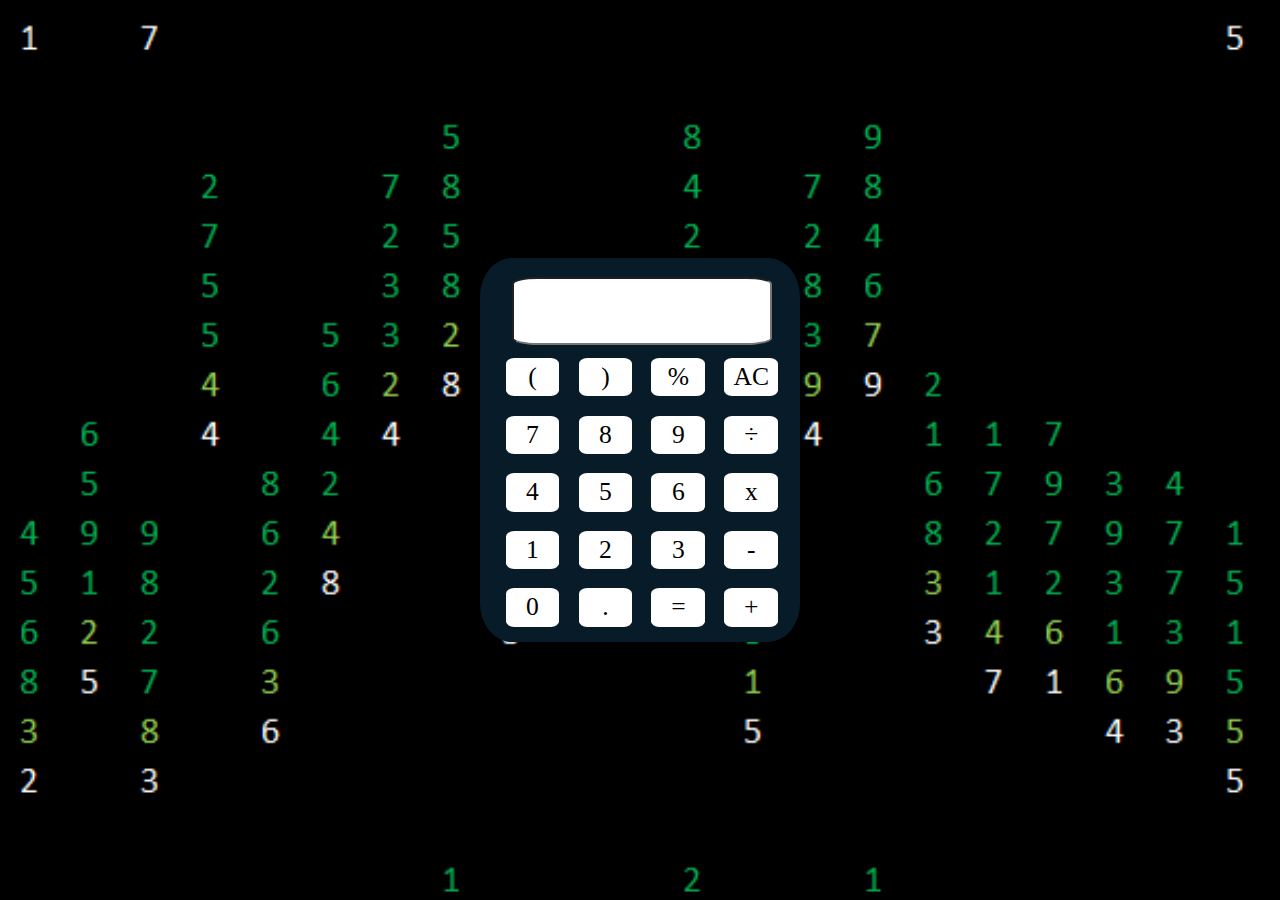
<file: Calculator/index.html>
<!DOCTYPE html>
<html lang="en">
<head>
    <meta charset="UTF-8">
    <meta name="viewport" content="width=device-width, initial-scale=1.0">
    <title>Calculator</title>
    <link rel="stylesheet" href="style.css">
</head>
<body>
    <div id="main">
        <div id="calculator">
            <div id="display">
                <input type="text" id="input" name="input" readonly> 
            </div>
            <div class="row">
                <div class="btn">(</div>
                <div class="btn">)</div>
                <div class="btn">%</div>
                <div class="btn" id="back">AC</div>
            </div>
            <div class="row">
                <div class="btn">7</div>
                <div class="btn">8</div>
                <div class="btn">9</div>
                <div class="btn" id="divide">&divide;</div>
            </div>
            <div class="row">
                <div class="btn">4</div>
                <div class="btn">5</div>
                <div class="btn">6</div>
                <div class="btn">x</div>
            </div>
            <div class="row">
                <div class="btn">1</div>
                <div class="btn">2</div>
                <div class="btn">3</div>
                <div class="btn">-</div>
            </div>
            <div class="row">
                <div class="btn">0</div>
                <div class="btn">.</div>
                <div class="btn">=</div>
                <div class="btn">+</div>
            </div>
        </div>
    </div>
    <Script src="script.js"></Script>
</body>
</html>
</file>
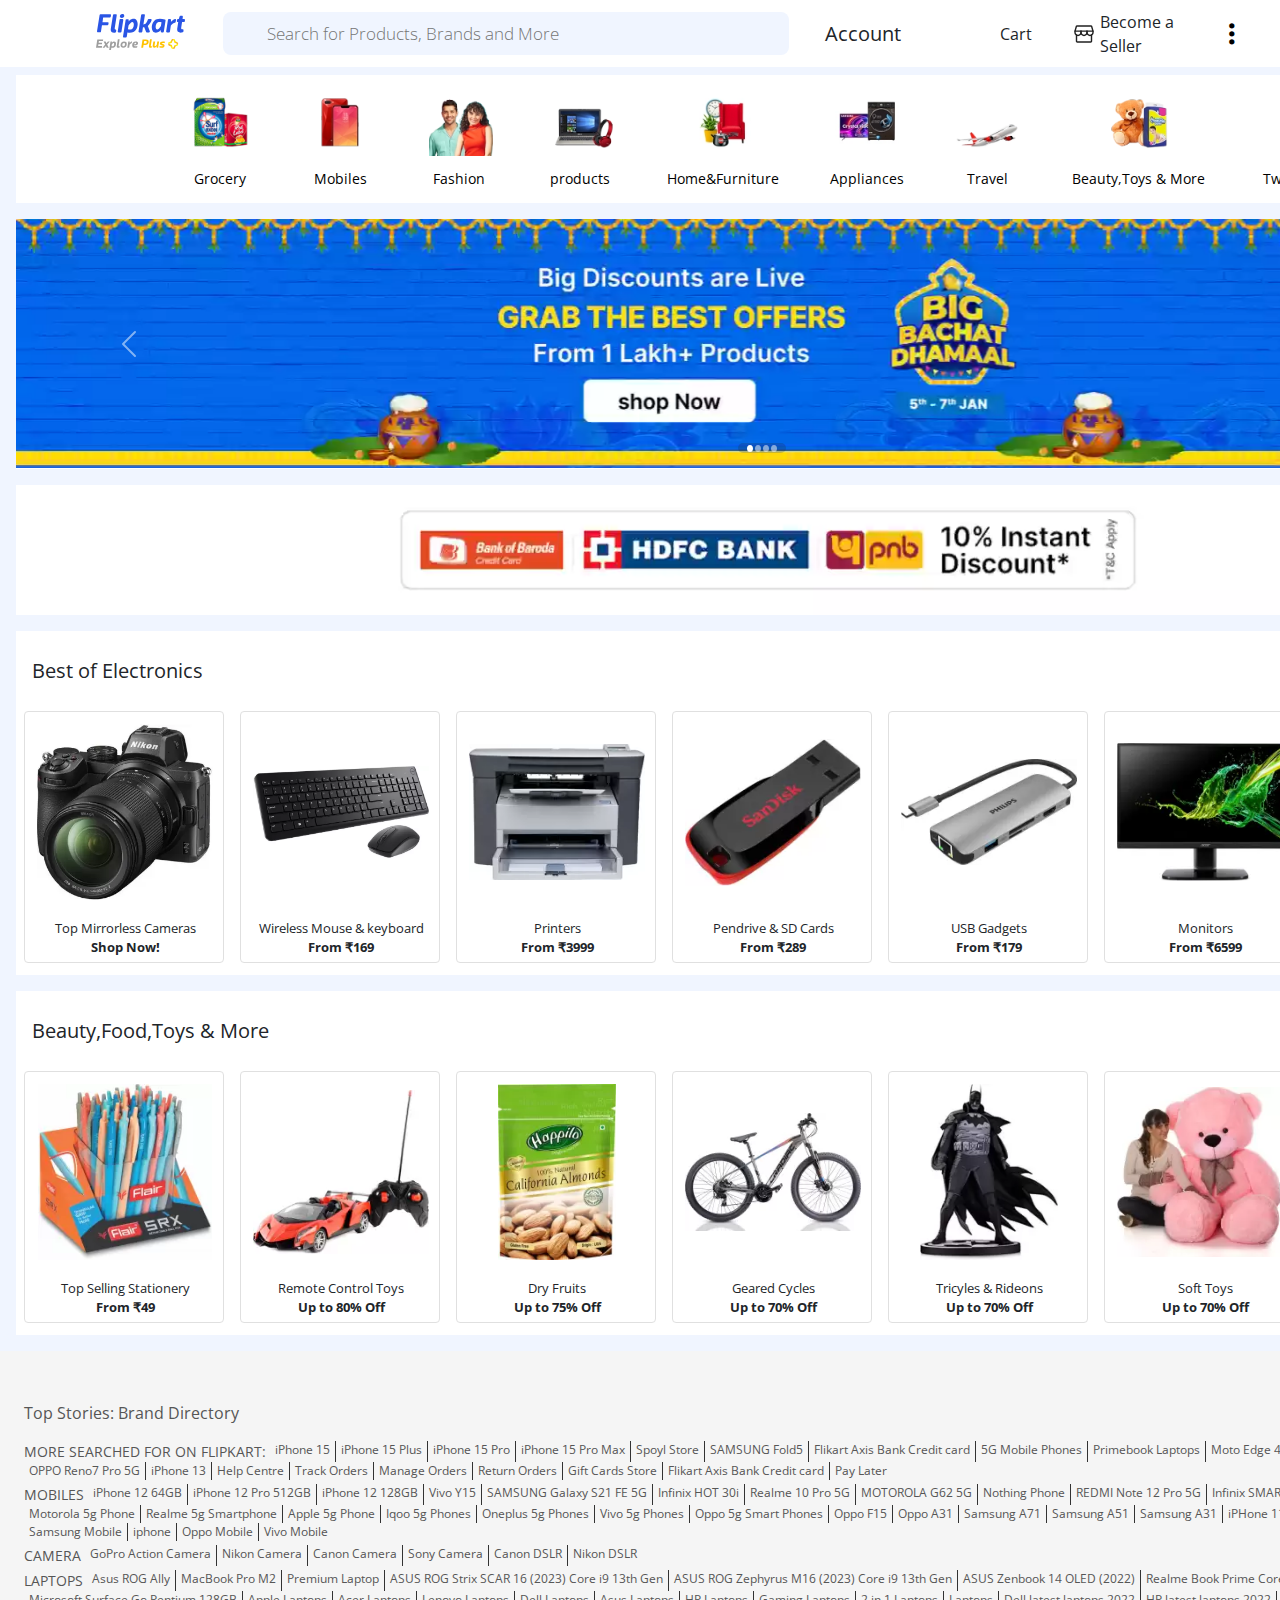
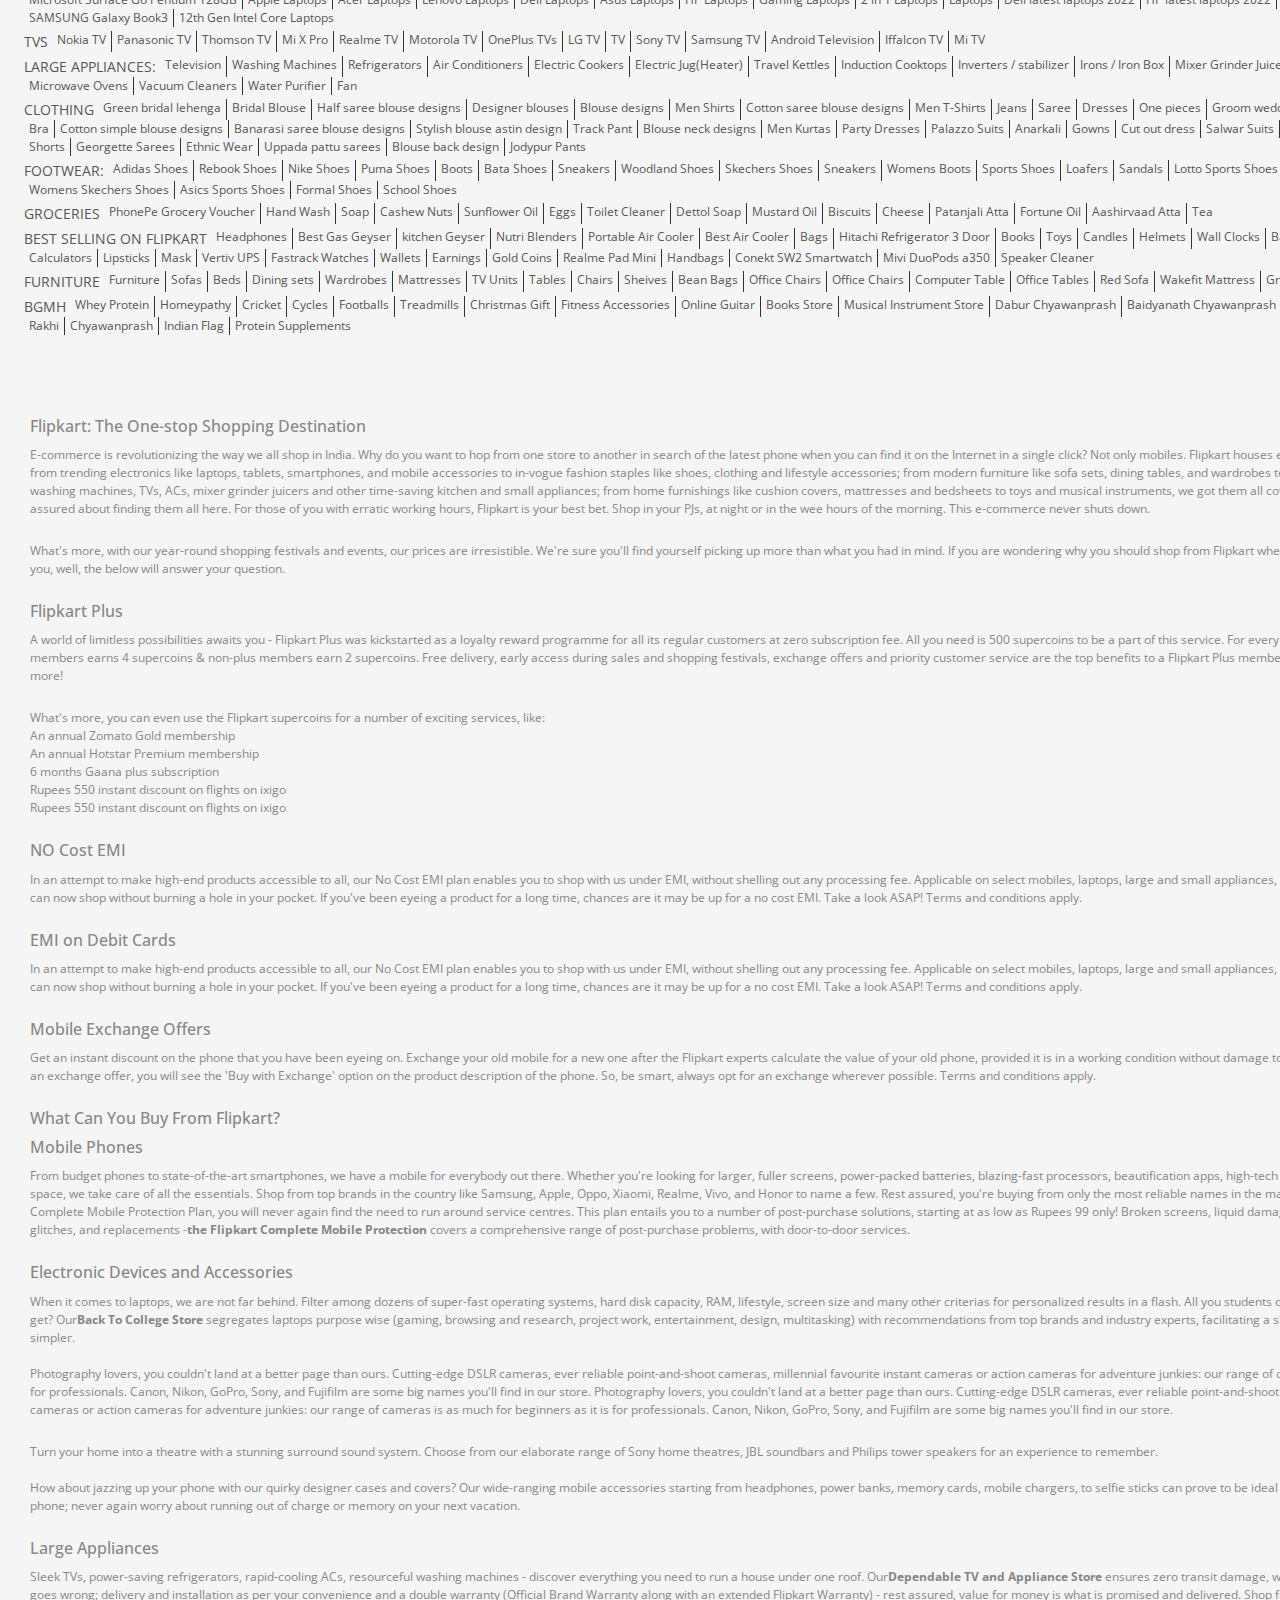
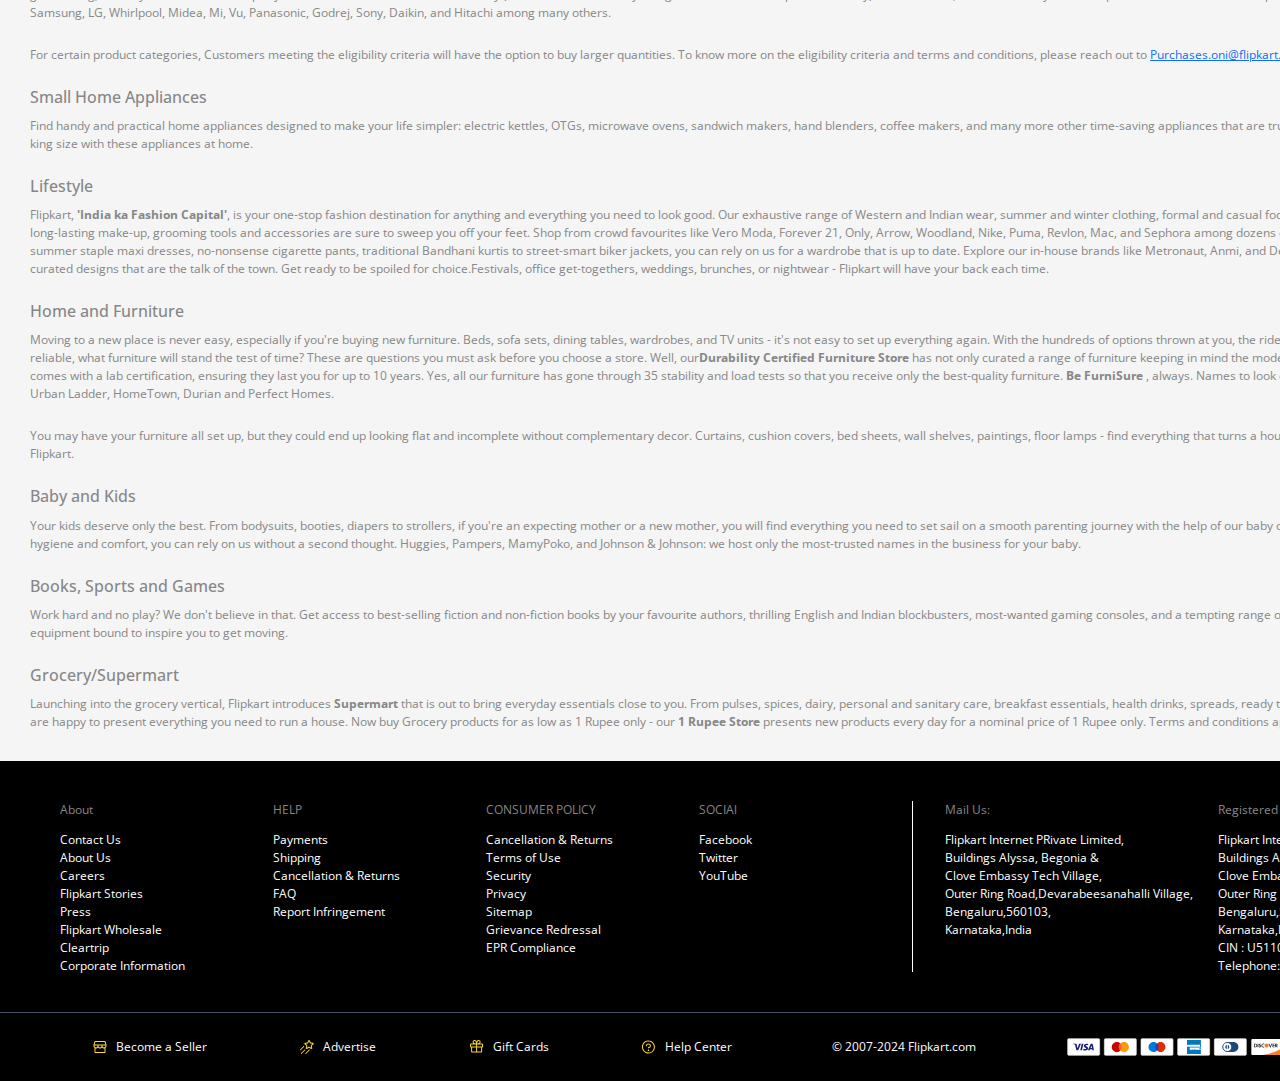
<file: Flipkart/index.html>
<!DOCTYPE html>
<html lang="en">

<head>
    <meta charset="UTF-8">
    <meta name="viewport" content="width=device-width, initial-scale=1.0">
    <link rel="stylesheet" href="https://cdnjs.cloudflare.com/ajax/libs/font-awesome/6.5.1/css/all.min.css"
        integrity="sha512-DTOQO9RWCH3ppGqcWaEA1BIZOC6xxalwEsw9c2QQeAIftl+Vegovlnee1c9QX4TctnWMn13TZye+giMm8e2LwA=="
        crossorigin="anonymous" referrerpolicy="no-referrer" />
    <link rel="preconnect" href="https://fonts.googleapis.com">
    <link rel="preconnect" href="https://fonts.gstatic.com" crossorigin>
    <link href="https://fonts.googleapis.com/css2?family=Open+Sans:wght@500&display=swap" rel="stylesheet">
    <link href='https://unpkg.com/boxicons@2.1.4/css/boxicons.min.css' rel='stylesheet'>
    <link rel="stylesheet" href="	https://cdn.jsdelivr.net/npm/bootstrap@5.3.2/dist/css/bootstrap.min.css">
    <link rel="icon" href="image/icon1.png" type="image/png">
    <title>Online Shopping Site for Mobiles, products, Furniture, Grocery, Lifestyle, Books &amp; More. Best Offers!
    </title>
    <link href="style.css" rel="stylesheet">
</head>

<body>
    <div id="container">
        <div id="navbar">
            <div class="mainIcon"><img src="image/logo1.svg"></div>
            <div class="search">
                <div class="search-icon"><i class="fa-sharp fa-solid fa-magnifying-glass"></i></div>
                <input type="text" id="search-name" placeholder="Search for Products, Brands and More">
            </div>
            <div class="account">
                <i class="account-icon fa-regular fa-circle-user"></i>
                <div class="account-name">Account</div>
                <i class="account-down fa-solid fa-chevron-down"></i>
            </div>
            <div class="cart">
                <a href="#" id="cart-icon">
                    <!-- <span class="cart-count">20</span> -->
                    <i class="fa-solid fa-cart-flatbed-suitcase"></i>
                </a>
                <span class="cart-name">Cart</span>
            </div>
            <div class="seller">
                <!-- <i class="seller-box fa-solid fa-gift"></i> -->
                <img src="image/seller_box_img.svg">&nbsp;
                <span class="seller-title">Become a Seller</span>
            </div>
            <div class="threedots"><button><i class='bx bx-dots-horizontal-rounded bx-rotate-90'></i></button></div>
        </div>
        <div id="second-bar">
            <a href="#" class="img-Title-one"><img src="image/second-bar/img-title-one.png">
                <p>Grocery</p>
            </a>
            <a href="#" class="img-Title-two"><img src="image/second-bar/img-title-two.png">
                <p>Mobiles</p>
            </a>
            <a href="#" class="img-Title-three"><img src="image/second-bar/img-title-three.png">
                <p>Fashion<i class="fa-solid fa-chevron-down"></i></p>
            </a>
            <a href="#" class="img-Title-four"><img src="image/second-bar/img-title-four.png">
                <p>products<i class="fa-solid fa-chevron-down"></i></p>
            </a>
            <a href="#" class="img-Title-five"><img src="image/second-bar/img-title-five.png">
                <p>Home&Furniture<i class="fa-solid fa-chevron-down"></i></p>
            </a>
            <a href="#" class="img-Title-six"><img src="image/second-bar/img-title-six.png">
                <p>Appliances</p>
            </a>
            <a href="#" class="img-Title-seven"><img src="image/second-bar/img.title-seven.png">
                <p>Travel</p>
            </a>
            <a href="#" class="img-Title-eight"><img src="image/second-bar/img-title-eight.png">
                <p>Beauty,Toys & More<i class="fa-solid fa-chevron-down"></i></p>
            </a>
            <a href="#" class="img-Title-nine"><img src="image/second-bar/img-title-nine.png">
                <p>Two Wheelers<i class="fa-solid fa-chevron-down"></i></p>
            </a>
        </div>
        <div id="Third-bar">
            <div id="carouselExampleInterval carouselExampleIndicators" class="carousel slide" data-bs-ride="carousel">
                <div class="carousel-indicators btn-group background-effect" role="group">
                    <button type="button" data-bs-target="#carouselExampleIndicators" data-bs-slide-to="0"
                        class="btn btn-primary active indicators-size" aria-current="true"
                        aria-label="Slide 1"></button>
                    <button type="button" data-bs-target="#carouselExampleIndicators" data-bs-slide-to="1"
                        aria-label="Slide 2" class="btn btn-primary indicators-size"></button>
                    <button type="button" data-bs-target="#carouselExampleIndicators" data-bs-slide-to="2"
                        aria-label="Slide 3" class="btn btn-primary indicators-size"></button>
                    <button type="button" data-bs-target="#carouselExampleIndicators" data-bs-slide-to="3"
                        aria-label="Slide 4" class="btn btn-primary indicators-size"></button>
                </div>
                <div class="carousel-inner">
                    <div class="carousel-item active size" data-bs-interval="5000">
                        <img src="image/carousel/carousel-one.png" class="d-block w-100" alt="...">
                    </div>
                    <div class="carousel-item size" data-bs-interval="2000">
                        <img src="image/carousel/carousel-two.png" class="d-block w-100" alt="...">
                    </div>
                    <div class="carousel-item size" data-bs-interval="2000">
                        <img src="image/carousel/carousel-three.png" class="d-block w-100" alt="...">
                    </div>
                    <div class="carousel-item size" data-bs-interval="2000">
                        <img src="image/carousel/carousel-four.png" class="d-block w-100" alt="...">
                    </div>
                </div>
                <!-- <button class="carousel-control-prev" style="width: 4%;" type="button"
                    data-bs-target="#carouselExampleInterval" data-bs-slide="prev">
                    <span class="carousel-control-prev-icon" aria-hidden="true"></span>
                    <span class="visually-hidden">Previous</span>
                </button>
                <button class="carousel-control-next" style="width: 4%;" type="button"
                    data-bs-target="#carouselExampleInterval" data-bs-slide="next">
                    <span class="carousel-control-next-icon" aria-hidden="true"></span>
                    <span class="visually-hidden">Next</span>
                </button> -->
                <button class="carousel-control-prev" type="button" data-bs-target="#carouselExampleInterval" data-bs-slide="prev">
                    <span class="carousel-control-prev-icon" aria-hidden="true"></span>
                    <span class="visually-hidden">Previous</span>
                  </button>
                  <button class="carousel-control-next" type="button" data-bs-target="#carouselExampleInterval" data-bs-slide="next">
                    <span class="carousel-control-next-icon" aria-hidden="true"></span>
                    <span class="visually-hidden">Next</span>
                  </button>
            </div>
        </div>
        <div id="forth-bar">
            <img src="image/forth-bar-image.png" alt="">
        </div>
        <div id="fifth-bar">
            <div id="fifth-bar-heading">
                <div>Best of Electronics</div>
                <div class="right-chevron"> <a href="/best_of_electronics.html"><i
                            class="fa-solid fa-chevron-right"></i></a></div>
            </div>
            <div class="all-products">
                <div class="products-price-img">
                    <img src="image/best_electronics/img1.webp" class="products-img">
                    <div class="products-title">
                        <div class="title1">Top Mirrorless Cameras</div>
                        <div class="title2">Shop Now!</div>
                    </div>
                </div>
                <div class="products-price-img">
                    <img src="image/best_electronics/img2.webp" class="products-img">
                    <div class="products-title">
                        <div class="title1">Wireless Mouse & keyboard</div>
                        <div class="title2">From &#8377;169</div>
                    </div>
                </div>
                <div class="products-price-img">
                    <img src="image/best_electronics/img3.webp" class="products-img">
                    <div class="products-title">
                        <div class="title1">Printers</div>
                        <div class="title2">From &#8377;3999</div>
                    </div>
                </div>
                <div class="products-price-img">
                    <img src="image/best_electronics/img4.webp" class="products-img">
                    <div class="products-title">
                        <div class="title1">Pendrive & SD Cards</div>
                        <div class="title2">From &#8377;289</div>
                    </div>
                </div>
                <div class="products-price-img">
                    <img src="image/best_electronics/img5.webp" class="products-img">
                    <div class="products-title">
                        <div class="title1">USB Gadgets</div>
                        <div class="title2">From &#8377;179</div>
                    </div>
                </div>
                <div class="products-price-img">
                    <img src="image/best_electronics/img6.webp" class="products-img">
                    <div class="products-title">
                        <div class="title1">Monitors</div>
                        <div class="title2">From &#8377;6599</div>
                    </div>
                </div>
                <div class="products-price-img">
                    <img src="image/best_electronics/img7.webp" class="products-img">
                    <div class="products-title">
                        <div class="title1">Sandisk Extreme Portable</div>
                        <div class="title2">From &#8377;5799</div>
                    </div>
                </div>
            </div>
        </div>
        <div id="sixth-bar">
            <div id="sixth-bar-heading">
                <div>Beauty,Food,Toys & More</div>
                <div class="right-chevron"> <a href="/best_of_beauty_food_toys.html"><i
                            class="fa-solid fa-chevron-right"></i></a></div>
            </div>
            <div class="all-products">
                <div class="products-price-img">
                    <img src="image/beauty_food_toys/img1.webp" class="products-img">
                    <div class="products-title">
                        <div class="title1">Top Selling Stationery</div>
                        <div class="title2">From &#8377;49</div>
                    </div>
                </div>
                <div class="products-price-img">
                    <img src="image/beauty_food_toys/img2.webp" class="products-img">
                    <div class="products-title">
                        <div class="title1">Remote Control Toys</div>
                        <div class="title2">Up to 80% Off</div>
                    </div>
                </div>
                <div class="products-price-img">
                    <img src="image/beauty_food_toys/img3.webp" class="products-img">
                    <div class="products-title">
                        <div class="title1">Dry Fruits</div>
                        <div class="title2">Up to 75% Off</div>
                    </div>
                </div>
                <div class="products-price-img">
                    <img src="image/beauty_food_toys/img4.webp" class="products-img">
                    <div class="products-title">
                        <div class="title1">Geared Cycles</div>
                        <div class="title2">Up to 70% Off</div>
                    </div>
                </div>
                <div class="products-price-img">
                    <img src="image/beauty_food_toys/img5.webp" class="products-img">
                    <div class="products-title">
                        <div class="title1">Tricyles & Rideons</div>
                        <div class="title2">Up to 70% Off</div>
                    </div>
                </div>
                <div class="products-price-img">
                    <img src="image/beauty_food_toys/img6.webp" class="products-img">
                    <div class="products-title">
                        <div class="title1">Soft Toys</div>
                        <div class="title2">Up to 70% Off</div>
                    </div>
                </div>
                <div class="products-price-img">
                    <img src="image/beauty_food_toys/img7.webp" class="products-img">
                    <div class="products-title">
                        <div class="title1">String Instruments</div>
                        <div class="title2">Up to 70% Off</div>
                    </div>
                </div>
            </div>
        </div>
        <div class="bottom-bar-1">
            <div class="bottom-bar-1-tittle1">Top Stories: Brand Directory</div>
            <div class="allContent1-bottom-bar-1">
                <div>MORE SEARCHED FOR ON FLIPKART: </div>
                <a href="#">iPhone 15</a>
                <a href="#">iPhone 15 Plus</a>
                <a href="#">iPhone 15 Pro</a>
                <a href="#">iPhone 15 Pro Max</a>
                <a href="#">Spoyl Store</a>
                <a href="#">SAMSUNG Fold5</a>
                <a href="#">Flikart Axis Bank Credit card</a>
                <a href="#">5G Mobile Phones</a>
                <a href="#">Primebook Laptops</a>
                <a href="#">Moto Edge 40</a>
                <a href="#">Grievance Redressal</a>
                <a href="#">OPPO Reno7 Pro 5G</a>
                <a href="#">iPhone 13</a>
                <a href="#">Help Centre</a>
                <a href="#">Track Orders</a>
                <a href="#">Manage Orders</a>
                <a href="#">Return Orders</a>
                <a href="#">Gift Cards Store</a>
                <a href="#">Flikart Axis Bank Credit card</a>
                <a href="#">Pay Later</a>
            </div>
            <div class="allContent1-bottom-bar-1">
                <div>MOBILES</div>
                <a href="#">iPhone 12 64GB</a>
                <a href="#">iPhone 12 Pro 512GB</a>
                <a href="#">iPhone 12 128GB</a>
                <a href="#">Vivo Y15</a>
                <a href="#">SAMSUNG Galaxy S21 FE 5G</a>
                <a href="#">Infinix HOT 30i</a>
                <a href="#">Realme 10 Pro 5G</a>
                <a href="#">MOTOROLA G62 5G</a>
                <a href="#">Nothing Phone</a>
                <a href="#">REDMI Note 12 Pro 5G</a>
                <a href="#">Infinix SMART 7</a>
                <a href="#">Vivo Y12</a>
                <a href="#">Oppo A12</a>
                <a href="#">Motorola 5g Phone</a>
                <a href="#">Realme 5g Smartphone</a>
                <a href="#">Apple 5g Phone</a>
                <a href="#">Iqoo 5g Phones</a>
                <a href="#">Oneplus 5g Phones</a>
                <a href="#">Vivo 5g Phones</a>
                <a href="#">Oppo 5g Smart Phones</a>
                <a href="#">Oppo F15</a>
                <a href="#">Oppo A31</a>
                <a href="#">Samsung A71</a>
                <a href="#">Samsung A51</a>
                <a href="#">Samsung A31</a>
                <a href="#">iPHone 11 Pro</a>
                <a href="#">4G Mobile</a>
                <a href="#">Nokia Mobile</a>
                <a href="#">Samsung Mobile</a>
                <a href="#">iphone</a>
                <a href="#">Oppo Mobile</a>
                <a href="#">Vivo Mobile</a>
            </div>
            <div class="allContent1-bottom-bar-1">
                <div>CAMERA</div>
                <a href="#">GoPro Action Camera</a>
                <a href="#">Nikon Camera</a>
                <a href="#">Canon Camera</a>
                <a href="#">Sony Camera</a>
                <a href="#">Canon DSLR</a>
                <a href="#">Nikon DSLR</a>
            </div>
            <div class="allContent1-bottom-bar-1">
                <div>LAPTOPS</div>
                <a href="#">Asus ROG Ally</a>
                <a href="#">MacBook Pro M2</a>
                <a href="#">Premium Laptop</a>
                <a href="#">ASUS ROG Strix SCAR 16 (2023) Core i9 13th Gen</a>
                <a href="#">ASUS ROG Zephyrus M16 (2023) Core i9 13th Gen</a>
                <a href="#">ASUS Zenbook 14 OLED (2022) </a>
                <a href="#">Realme Book Prime Core i5 11th Gen</a>
                <a href="#">Microsoft Surface Go Pentium 128GB</a>
                <a href="#">Apple Laptops</a>
                <a href="#">Acer Laptops</a>
                <a href="#">Lenovo Laptops</a>
                <a href="#">Dell Laptops</a>
                <a href="#">Asus Laptops</a>
                <a href="#">HP Laptops</a>
                <a href="#">Gaming Laptops</a>
                <a href="#">2 in 1 Laptops</a>
                <a href="#">Laptops</a>
                <a href="#">Dell latest laptops 2022</a>
                <a href="#">HP latest laptops 2022</a>
                <a href="#">Infinix INBook Y1 Plus</a>
                <a href="#">SAMSUNG Galaxy Book3</a>
                <a href="#">12th Gen Intel Core Laptops</a>
            </div>
            <div class="allContent1-bottom-bar-1">
                <div>TVS</div>
                <a href="#">Nokia TV</a>
                <a href="#">Panasonic TV</a>
                <a href="#">Thomson TV</a>
                <a href="#">Mi X Pro</a>
                <a href="#">Realme TV</a>
                <a href="#">Motorola TV</a>
                <a href="#">OnePlus TVs</a>
                <a href="#">LG TV</a>
                <a href="#">TV</a>
                <a href="#">Sony TV</a>
                <a href="#">Samsung TV</a>
                <a href="#">Android Television</a>
                <a href="#">Iffalcon TV</a>
                <a href="#">Mi TV</a>
            </div>
            <div class="allContent1-bottom-bar-1">
                <div>large appliances: </div>
                <a href="#">Television</a>
                <a href="#">Washing Machines</a>
                <a href="#">Refrigerators</a>
                <a href="#">Air Conditioners</a>
                <a href="#">Electric Cookers</a>
                <a href="#">Electric Jug(Heater)</a>
                <a href="#">Travel Kettles</a>
                <a href="#">Induction Cooktops</a>
                <a href="#">Inverters / stabilizer</a>
                <a href="#">Irons / Iron Box</a>
                <a href="#">Mixer Grinder Juicer</a>
                <a href="#">Wet Grinders</a>
                <a href="#">Chimneys</a>
                <a href="#">Microwave Ovens</a>
                <a href="#">Vacuum Cleaners</a>
                <a href="#">Water Purifier</a>
                <a href="#">Fan</a>
            </div>
            <div class="allContent1-bottom-bar-1">
                <div>clothing</div>
                <a href="#">Green bridal lehenga</a>
                <a href="#">Bridal Blouse</a>
                <a href="#">Half saree blouse designs</a>
                <a href="#">Designer blouses</a>
                <a href="#">Blouse designs</a>
                <a href="#">Men Shirts</a>
                <a href="#">Cotton saree blouse designs</a>
                <a href="#">Men T-Shirts</a>
                <a href="#">Jeans</a>
                <a href="#">Saree</a>
                <a href="#">Dresses</a>
                <a href="#">One pieces</a>
                <a href="#">Groom wedding sherwani</a>
                <a href="#">Designer Salwar</a>
                <a href="#">Suits</a>
                <a href="#">Bra</a>
                <a href="#">Cotton simple blouse designs</a>
                <a href="#">Banarasi saree blouse designs</a>
                <a href="#">Stylish blouse astin design</a>
                <a href="#">Track Pant</a>
                <a href="#">Blouse neck designs</a>
                <a href="#">Men Kurtas</a>
                <a href="#">Party Dresses</a>
                <a href="#">Palazzo Suits</a>
                <a href="#">Anarkali</a>
                <a href="#">Gowns</a>
                <a href="#">Cut out dress</a>
                <a href="#">Salwar Suits</a>
                <a href="#">Kurtis</a>
                <a href="#">Designer</a>
                <a href="#">Sarees</a>
                <a href="#">Leggings</a>
                <a href="#">Shorts</a>
                <a href="#">Georgette Sarees</a>
                <a href="#">Ethnic Wear</a>
                <a href="#">Uppada pattu sarees</a>
                <a href="#">Blouse back design</a>
                <a href="#">Jodypur Pants</a>
            </div>
            <div class="allContent1-bottom-bar-1">
                <div>Footwear: </div>
                <a href="#">Adidas Shoes</a>
                <a href="#">Rebook Shoes</a>
                <a href="#">Nike Shoes</a>
                <a href="#">Puma Shoes</a>
                <a href="#">Boots</a>
                <a href="#">Bata Shoes</a>
                <a href="#">Sneakers</a>
                <a href="#">Woodland Shoes</a>
                <a href="#">Skechers Shoes</a>
                <a href="#">Sneakers</a>
                <a href="#">Womens Boots</a>
                <a href="#">Sports Shoes</a>
                <a href="#">Loafers</a>
                <a href="#">Sandals</a>
                <a href="#">Lotto Sports Shoes</a>
                <a href="#">Casual Shoes</a>
                <a href="#">Womens Skechers Shoes</a>
                <a href="#">Asics Sports Shoes</a>
                <a href="#">Formal Shoes</a>
                <a href="#">School Shoes</a>
            </div>
            <div class="allContent1-bottom-bar-1">
                <div>Groceries</div>
                <a href="#">PhonePe Grocery Voucher</a>
                <a href="#">Hand Wash</a>
                <a href="#">Soap</a>
                <a href="#">Cashew Nuts</a>
                <a href="#">Sunflower Oil</a>
                <a href="#">Eggs</a>
                <a href="#">Toilet Cleaner</a>
                <a href="#">Dettol Soap</a>
                <a href="#">Mustard Oil</a>
                <a href="#">Biscuits</a>
                <a href="#">Cheese</a>
                <a href="#">Patanjali Atta</a>
                <a href="#">Fortune Oil</a>
                <a href="#">Aashirvaad Atta</a>
                <a href="#">Tea</a>
            </div>
            <div class="allContent1-bottom-bar-1">
                <div>Best Selling on Flipkart</div>
                <a href="#">Headphones</a>
                <a href="#">Best Gas Geyser</a>
                <a href="#">kitchen Geyser</a>
                <a href="#">Nutri Blenders</a>
                <a href="#">Portable Air Cooler</a>
                <a href="#">Best Air Cooler</a>
                <a href="#">Bags</a>
                <a href="#">Hitachi Refrigerator 3 Door</a>
                <a href="#">Books</a>
                <a href="#">Toys</a>
                <a href="#">Candles</a>
                <a href="#">Helmets</a>
                <a href="#">Wall Clocks</a>
                <a href="#">Baby Food</a>
                <a href="#">Chocolates</a>
                <a href="#">Cycles</a>
                <a href="#">Calculators</a>
                <a href="#">Lipsticks</a>
                <a href="#">Mask</a>
                <a href="#">Vertiv UPS</a>
                <a href="#">Fastrack Watches</a>
                <a href="#">Wallets</a>
                <a href="#">Earnings</a>
                <a href="#">Gold Coins</a>
                <a href="#">Realme Pad Mini</a>
                <a href="#">Handbags</a>
                <a href="#">Conekt SW2 Smartwatch</a>
                <a href="#">Mivi DuoPods a350</a>
                <a href="#">Speaker Cleaner</a>
            </div>
            <div class="allContent1-bottom-bar-1">
                <div>Furniture</div>
                <a href="#">Furniture</a>
                <a href="#">Sofas</a>
                <a href="#">Beds</a>
                <a href="#">Dining sets</a>
                <a href="#">Wardrobes</a>
                <a href="#">Mattresses</a>
                <a href="#">TV Units</a>
                <a href="#">Tables</a>
                <a href="#">Chairs</a>
                <a href="#">Sheives</a>
                <a href="#">Bean Bags</a>
                <a href="#">Office Chairs</a>
                <a href="#">Office Chairs</a>
                <a href="#">Computer Table</a>
                <a href="#">Office Tables</a>
                <a href="#">Red Sofa</a>
                <a href="#">Wakefit Mattress</a>
                <a href="#">Green Sofa</a>
                <a href="#">Black Sofa</a>
                <a href="#">Brown Sofa</a>
            </div>
            <div class="allContent1-bottom-bar-1">
                <div>Bgmh</div>
                <a href="#">Whey Protein</a>
                <a href="#">Homeypathy</a>
                <a href="#">Cricket</a>
                <a href="#">Cycles</a>
                <a href="#">Footballs</a>
                <a href="#">Treadmills</a>
                <a href="#">Christmas Gift</a>
                <a href="#">Fitness Accessories</a>
                <a href="#">Online Guitar</a>
                <a href="#">Books Store</a>
                <a href="#">Musical Instrument Store</a>
                <a href="#">Dabur Chyawanprash</a>
                <a href="#">Baidyanath Chyawanprash</a>
                <a href="#">Energy Drinks</a>
                <a href="#">Toys</a>
                <a href="#">Milk Drink Mixes</a>
                <a href="#">Rakhi</a>
                <a href="#">Chyawanprash</a>
                <a href="#">Indian Flag</a>
                <a href="#">Protein Supplements</a>
            </div>
        </div>
        <div class="bottom-bar-2">
            <div class="part">
                <h1 class="bottom-bar-2-title1">Flipkart: The One-stop Shopping Destination</h1>
                <div>E-commerce is revolutionizing the way we all shop in India. Why do
                    you want to hop from one store to another in search of the latest phone when you can find it on the
                    Internet in a single click? Not only mobiles. Flipkart houses everything you can possibly imagine,
                    from trending electronics like laptops, tablets, smartphones, and mobile accessories to in-vogue
                    fashion staples like shoes, clothing and lifestyle accessories; from modern furniture like sofa
                    sets, dining tables, and wardrobes to appliances that make your life easy like washing machines,
                    TVs, ACs, mixer grinder juicers and other time-saving kitchen and small appliances; from home
                    furnishings like cushion covers, mattresses and bedsheets to toys and musical instruments, we got
                    them all covered. You name it, and you can stay assured about finding them all here. For those of
                    you with erratic working hours, Flipkart is your best bet. Shop in your PJs, at night or in the wee
                    hours of the morning. This e-commerce never shuts down. </div>
                <br>
                <div>What's more, with our year-round shopping festivals and events, our prices are irresistible. We're
                    sure you'll find yourself picking up more than what you had in mind. If you are wondering why you
                    should shop from Flipkart when there are multiple options available to you, well, the below will
                    answer your question. </div>
            </div><br>
            <div class="part">
                <h2 class="bottom-bar-2-title1">Flipkart Plus</h2>
                <div>A world of limitless possibilities awaits you - Flipkart Plus was kickstarted as a loyalty reward
                    programme for all its regular customers at zero subscription fee. All you need is 500 supercoins to
                    be a part of this service. For every 100 rupees spent on Flipkart order, Plus members earns 4
                    supercoins &amp; non-plus members earn 2 supercoins. Free delivery, early access during sales and
                    shopping festivals, exchange offers and priority customer service are the top benefits to a Flipkart
                    Plus member. In short, earn more when you shop more! </div>
                <br>
                <div>What's more, you can even use the Flipkart supercoins for a number of exciting services, like:
                </div>
                <div>An annual Zomato Gold membership</div>
                <div>An annual Hotstar Premium membership</div>
                <div>6 months Gaana plus subscription</div>
                <div>Rupees 550 instant discount on flights on ixigo</div>
                <div>Rupees 550 instant discount on flights on ixigo</div>
            </div><br>
            <div class="part">
                <h2 class="bottom-bar-2-title1">NO Cost EMI</h2>
                <div>In an attempt to make high-end products accessible to all, our No Cost EMI plan enables you to shop
                    with us under EMI, without shelling out any processing fee. Applicable on select mobiles, laptops,
                    large and small appliances, furniture, electronics and watches, you can now shop without burning a
                    hole in your pocket. If you've been eyeing a product for a long time, chances are it may be up for a
                    no cost EMI. Take a look ASAP! Terms and conditions apply.</div>
            </div><br>
            <div class="part">
                <h2 class="bottom-bar-2-title1">EMI on Debit Cards</h2>
                <div>In an attempt to make high-end products accessible to all, our No Cost EMI plan enables you to shop
                    with us under EMI, without shelling out any processing fee. Applicable on select mobiles, laptops,
                    large and small appliances, furniture, electronics and watches, you can now shop without burning a
                    hole in your pocket. If you've been eyeing a product for a long time, chances are it may be up for a
                    no cost EMI. Take a look ASAP! Terms and conditions apply.</div>
            </div><br>
            <div class="part">
                <h2 class="bottom-bar-2-title1">Mobile Exchange Offers</h2>
                <div>Get an instant discount on the phone that you have been eyeing on. Exchange your old mobile for a
                    new one after the Flipkart experts calculate the value of your old phone, provided it is in a
                    working condition without damage to the screen. If a phone is applicable for an exchange offer, you
                    will see the 'Buy with Exchange' option on the product description of the phone. So, be smart,
                    always opt for an exchange wherever possible. Terms and conditions apply. </div>
            </div><br>
            <div class="part">
                <h2 class="bottom-bar-2-title1">What Can You Buy From Flipkart?</h2>
                <h2 class="bottom-bar-2-title1">Mobile Phones</h2>
                <div>From budget phones to state-of-the-art smartphones, we have a mobile for everybody out there.
                    Whether you're looking for larger, fuller screens, power-packed batteries, blazing-fast processors,
                    beautification apps, high-tech selfie cameras or just large internal space, we take care of all the
                    essentials. Shop from top brands in the country like Samsung, Apple, Oppo, Xiaomi, Realme, Vivo, and
                    Honor to name a few. Rest assured, you're buying from only the most reliable names in the market.
                    What's more, with Flipkart's Complete Mobile Protection Plan, you will never again find the need to
                    run around service centres. This plan entails you to a number of post-purchase solutions, starting
                    at as low as Rupees 99 only! Broken screens, liquid damage to phone, hardware and software glitches,
                    and replacements -<b>the Flipkart Complete Mobile Protection</b> covers a comprehensive range of
                    post-purchase problems, with door-to-door services. </div>
            </div><br>
            <div class="part">
                <h2 class="bottom-bar-2-title1">Electronic Devices and Accessories</h2>
                <div>When it comes to laptops, we are not far behind. Filter among dozens of super-fast operating
                    systems, hard disk capacity, RAM, lifestyle, screen size and many other criterias for personalized
                    results in a flash. All you students out there, confused about what laptop to get? Our<b>Back To
                        College Store</b> segregates laptops purpose wise (gaming, browsing and research, project work,
                    entertainment, design, multitasking) with recommendations from top brands and industry experts,
                    facilitating a shopping experience that is quicker and simpler.<br><br>Photography lovers, you
                    couldn't land at a better page than ours. Cutting-edge DSLR cameras, ever reliable point-and-shoot
                    cameras, millennial favourite instant cameras or action cameras for adventure junkies: our range of
                    cameras is as much for beginners as it is for professionals. Canon, Nikon, GoPro, Sony, and Fujifilm
                    are some big names you'll find in our store. Photography lovers, you couldn't land at a better page
                    than ours. Cutting-edge DSLR cameras, ever reliable point-and-shoot cameras, millennial favourite
                    instant cameras or action cameras for adventure junkies: our range of cameras is as much for
                    beginners as it is for professionals. Canon, Nikon, GoPro, Sony, and Fujifilm are some big names
                    you'll find in our store.</div><br>
                <div>Turn your home into a theatre with a stunning surround sound system. Choose from our elaborate
                    range of Sony home theatres, JBL soundbars and Philips tower speakers for an experience to
                    remember.<br><br>How about jazzing up your phone with our quirky designer cases and covers? Our
                    wide-ranging mobile accessories starting from headphones, power banks, memory cards, mobile
                    chargers, to selfie sticks can prove to be ideal travel companions for you and your phone; never
                    again worry about running out of charge or memory on your next vacation.</div>
            </div><br>
            <div class="part">
                <h2 class="bottom-bar-2-title1">Large Appliances</h2>
                <div>Sleek TVs, power-saving refrigerators, rapid-cooling ACs, resourceful washing machines - discover
                    everything you need to run a house under one roof. Our<b>Dependable TV and Appliance Store</b>
                    ensures zero transit damage, with a replacement guarantee if anything goes wrong; delivery and
                    installation as per your convenience and a double warranty (Official Brand Warranty along with an
                    extended Flipkart Warranty) - rest assured, value for money is what is promised and delivered. Shop
                    from market leaders in the country like Samsung, LG, Whirlpool, Midea, Mi, Vu, Panasonic, Godrej,
                    Sony, Daikin, and Hitachi among many others. </div><br>
                <div>For certain product categories, Customers meeting the eligibility criteria will have the option to
                    buy larger quantities. To know more on the eligibility criteria and terms and conditions, please
                    reach out to <a href="mailto:Purchases.oni@flipkart.com">Purchases.oni@flipkart.com</a>.</div>
            </div><br>
            <div class="part">
                <h2 class="bottom-bar-2-title1">Small Home Appliances</h2>
                <div>Find handy and practical home appliances designed to make your life simpler: electric kettles,
                    OTGs, microwave ovens, sandwich makers, hand blenders, coffee makers, and many more other
                    time-saving appliances that are truly crafted for a quicker lifestyle. Live life king size with
                    these appliances at home.</div>
            </div><br>
            <div class="part">
                <h2 class="bottom-bar-2-title1">Lifestyle</h2>
                <div>Flipkart, <b>'India ka Fashion Capital'</b>, is your one-stop fashion destination for anything and
                    everything you need to look good. Our exhaustive range of Western and Indian wear, summer and winter
                    clothing, formal and casual footwear, bridal and artificial jewellery, long-lasting make-up,
                    grooming tools and accessories are sure to sweep you off your feet. Shop from crowd favourites like
                    Vero Moda, Forever 21, Only, Arrow, Woodland, Nike, Puma, Revlon, Mac, and Sephora among dozens of
                    other top-of-the-ladder names. From summer staple maxi dresses, no-nonsense cigarette pants,
                    traditional Bandhani kurtis to street-smart biker jackets, you can rely on us for a wardrobe that is
                    up to date. Explore our in-house brands like Metronaut, Anmi, and Denizen, to name a few, for
                    carefully curated designs that are the talk of the town. Get ready to be spoiled for
                    choice.Festivals, office get-togethers, weddings, brunches, or nightwear - Flipkart will have your
                    back each time.</div>
            </div><br>
            <div class="part">
                <h2 class="bottom-bar-2-title1">Home and Furniture</h2>
                <div>Moving to a new place is never easy, especially if you're buying new furniture. Beds, sofa sets,
                    dining tables, wardrobes, and TV units - it's not easy to set up everything again. With the hundreds
                    of options thrown at you, the ride could be overwhelming. What place is reliable, what furniture
                    will stand the test of time? These are questions you must ask before you choose a store. Well,
                    our<b>Durability Certified Furniture Store</b> has not only curated a range of furniture keeping in
                    mind the modern Indian consumer but furniture that comes with a lab certification, ensuring they
                    last you for up to 10 years. Yes, all our furniture has gone through 35 stability and load tests so
                    that you receive only the best-quality furniture. <b>Be FurniSure</b> , always. Names to look out
                    for are Nilkamal, Godrej Interio, Urban Ladder, HomeTown, Durian and Perfect Homes. </div><br>
                <div>You may have your furniture all set up, but they could end up looking flat and incomplete without
                    complementary decor. Curtains, cushion covers, bed sheets, wall shelves, paintings, floor lamps -
                    find everything that turns a house to an inviting home under one roof at Flipkart. </div>
            </div><br>
            <div class="part">
                <h2 class="bottom-bar-2-title1">Baby and Kids</h2>
                <div>Your kids deserve only the best. From bodysuits, booties, diapers to strollers, if you're an
                    expecting mother or a new mother, you will find everything you need to set sail on a smooth
                    parenting journey with the help of our baby care collection. When it comes to safety, hygiene and
                    comfort, you can rely on us without a second thought. Huggies, Pampers, MamyPoko, and Johnson &amp;
                    Johnson: we host only the most-trusted names in the business for your baby.</div>
            </div><br>
            <div class="part">
                <h2 class="bottom-bar-2-title1">Books, Sports and Games</h2>
                <div>Work hard and no play? We don't believe in that. Get access to best-selling fiction and non-fiction
                    books by your favourite authors, thrilling English and Indian blockbusters, most-wanted gaming
                    consoles, and a tempting range of fitness and sports gadgets and equipment bound to inspire you to
                    get moving. </div>
            </div><br>
            <div class="part">
                <h2 class="bottom-bar-2-title1">Grocery/Supermart</h2>
                <div>Launching into the grocery vertical, Flipkart introduces <b>Supermart</b> that is out to bring
                    everyday essentials close to you. From pulses, spices, dairy, personal and sanitary care, breakfast
                    essentials, health drinks, spreads, ready to cook, grooming to cleaning agents, we are happy to
                    present everything you need to run a house. Now buy Grocery products for as low as 1 Rupee only -
                    our <b>1 Rupee Store</b> presents new products every day for a nominal price of 1 Rupee only. Terms
                    and conditions apply.</div>
            </div>
        </div>
        <div class="bottom-navbar">
            <div class="bottom-navbar-first">
                <div class="bottom-navbar-first-part">
                    <div>About</div>
                    <div>Contact Us</div>
                    <div>About Us</div>
                    <div>Careers</div>
                    <div>Flipkart Stories</div>
                    <div>Press</div>
                    <div>Flipkart Wholesale</div>
                    <div>Cleartrip</div>
                    <div>Corporate Information</div>
                </div>
                <div class="bottom-navbar-first-part">
                    <div>HELP</div>
                    <div>Payments</div>
                    <div>Shipping</div>
                    <div>Cancellation & Returns</div>
                    <div>FAQ</div>
                    <div>Report Infringement</div>
                </div>
                <div class="bottom-navbar-first-part">
                    <div>CONSUMER POLICY</div>
                    <div>Cancellation & Returns</div>
                    <div>Terms of Use</div>
                    <div>Security</div>
                    <div>Privacy</div>
                    <div>Sitemap</div>
                    <div>Grievance Redressal</div>
                    <div>EPR Compliance</div>
                </div>
                <div class="bottom-navbar-first-part">
                    <div>SOCIAl</div>
                    <div>Facebook</div>
                    <div>Twitter</div>
                    <div>YouTube</div>
                </div>
                <div class="bottom-navbar-first-part">
                    <div>Mail Us:</div>
                    <div>Flipkart Internet PRivate Limited,</div>
                    <div>Buildings Alyssa, Begonia &</div>
                    <div>Clove Embassy Tech Village,</div>
                    <div>Outer Ring Road,Devarabeesanahalli Village,</div>
                    <div>Bengaluru,560103,</div>
                    <div>Karnataka,India</div>
                </div>
                <div class="bottom-navbar-first-part">
                    <div>Registered Offfice Address:</div>
                    <div>Flipkart Internet Private Limited,</div>
                    <div>Buildings Alyssa,Begonia &</div>
                    <div>Clove Embassy Tech Village,</div>
                    <div>Outer Ring Road,Devarabeesanahalli Village,</div>
                    <div>Bengaluru,560103,</div>
                    <div>Karnataka,India</div>
                    <div> CIN : U51109KA2012PTC066107</div>
                    <div>Telephone: <span style="color:#2874F0;">044-45614700</span></div>
                </div>
            </div>
            <div class="bottom-navbar-second">
                <div>
                    <img src="image/bottom_navbar/img1.svg">
                    <span>Become a Seller</span>
                </div>
                <div>
                    <img src="image/bottom_navbar/img2.svg">
                    <span>Advertise</span>
                </div>
                <div>
                    <img src="image/bottom_navbar/img3.svg">
                    <span>Gift Cards</span>
                </div>
                <div>
                    <img src="image/bottom_navbar/img4.svg">
                    <span>Help Center</span>
                </div>
                <div>
                    <span>&#169; 2007-2024 Flipkart.com</span>
                </div>
                <div>
                    <img src="image/bottom_navbar/img.svg" alt="">
                </div>
            </div>
        </div>
    </div>
    <script src="https://cdn.jsdelivr.net/npm/bootstrap@5.3.2/dist/js/bootstrap.bundle.min.js"
        integrity="sha384-C6RzsynM9kWDrMNeT87bh95OGNyZPhcTNXj1NW7RuBCsyN/o0jlpcV8Qyq46cDfL"
        crossorigin="anonymous"></script>
</body>

</html>
</file>
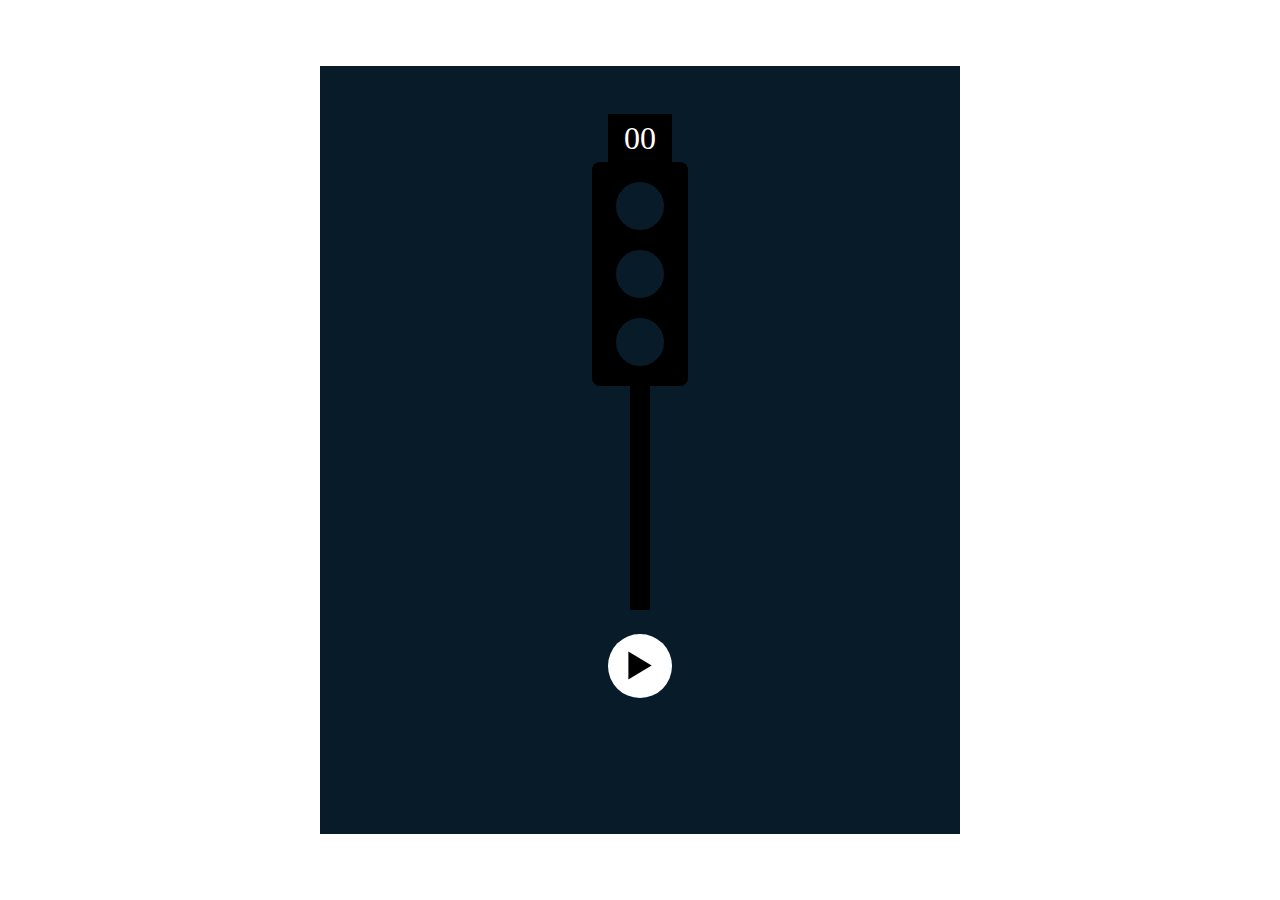
<file: Traffic Light/index.html>
<!DOCTYPE html>
<html lang="en">
<head>
    <meta charset="UTF-8">
    <meta name="viewport" content="width=device-width, initial-scale=1.0">
    <title>Traffic Light</title>
    <link rel="stylesheet" href="style.css">
    <link href='https://unpkg.com/boxicons@2.1.4/css/boxicons.min.css' rel='stylesheet'>
</head>
<body>
    <div id="main">
        <div id="showTime">00</div>
        <div id="light">
            <div class="light-part light1"></div>
            <div class="light-part light2"></div>
            <div class="light-part light3"></div>
        </div>
        <div id="stick"></div>
        <div class="btn"><i class='bx bx-play'></i></div>
        <div class="btn btn-reset"><i class='bx bx-reset' ></i></div>
    </div>
    <script src="script.js"></script>
</body>
</html>
</file>
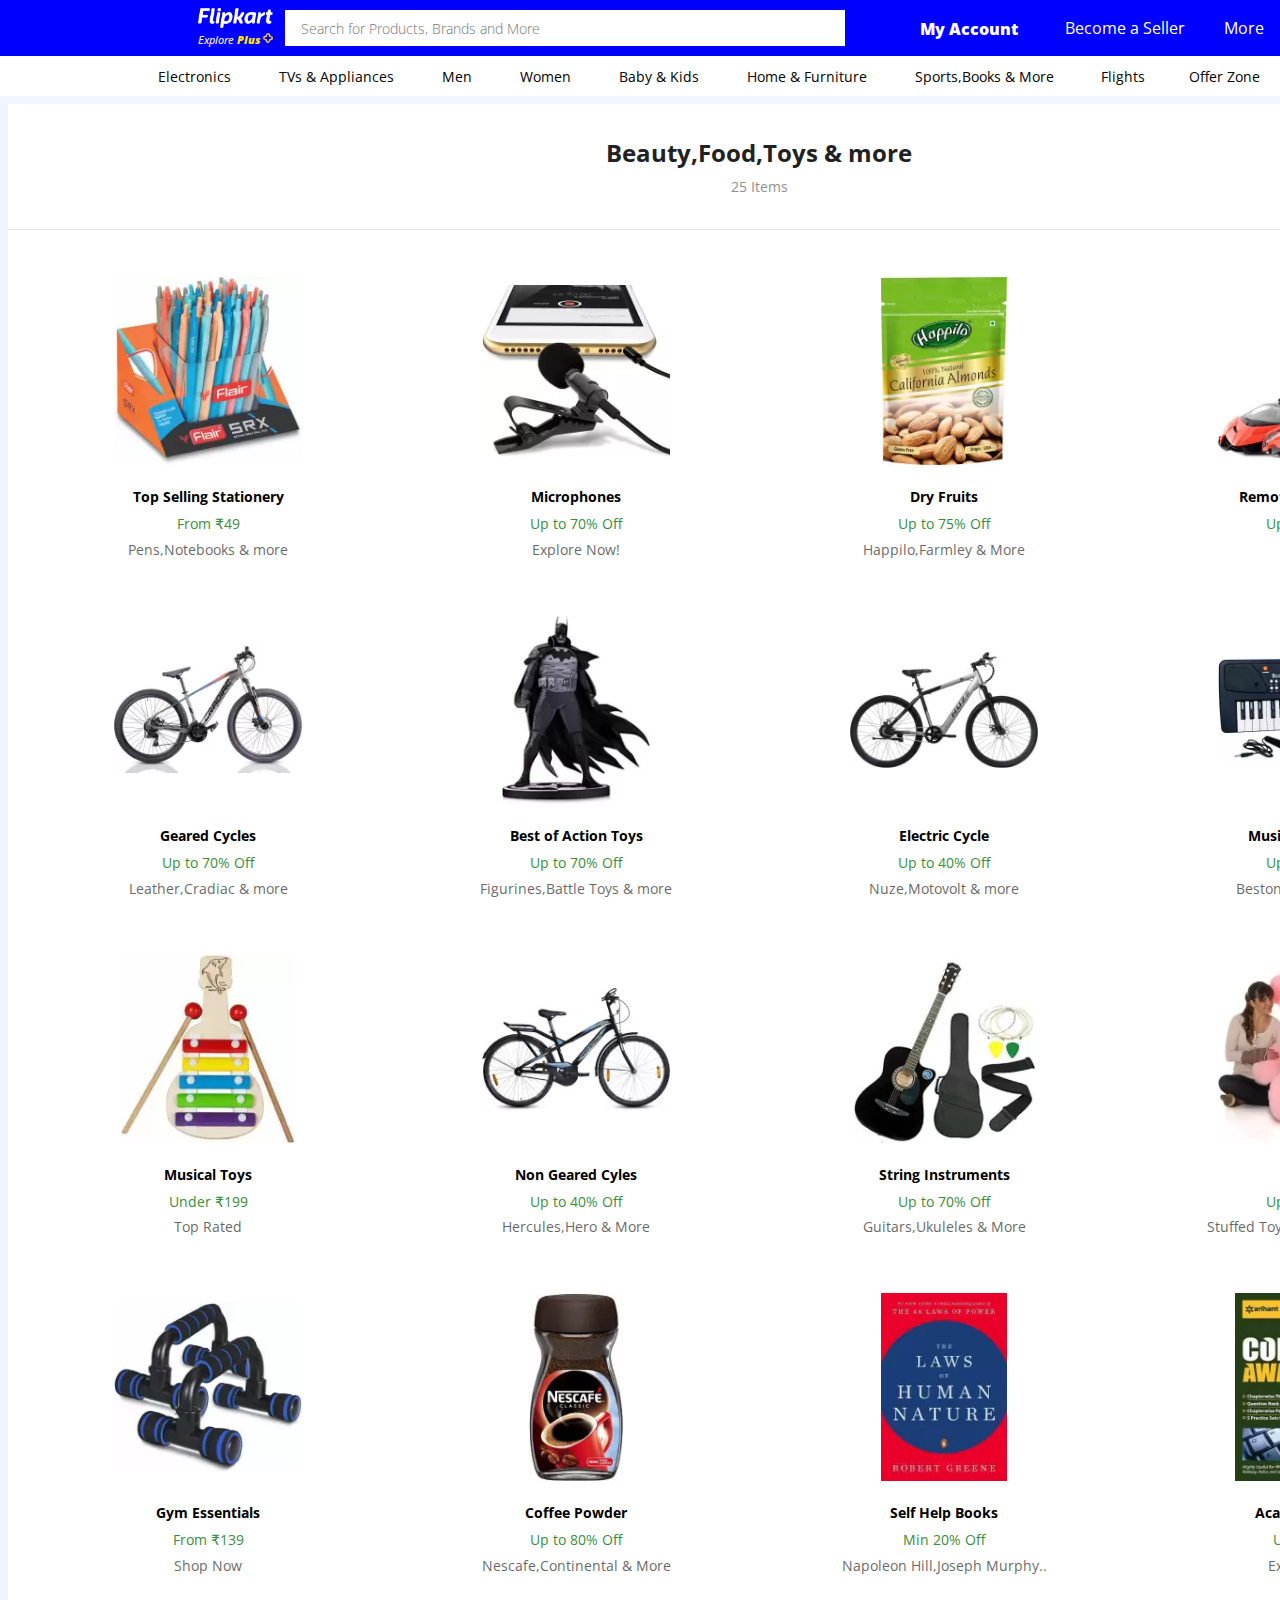
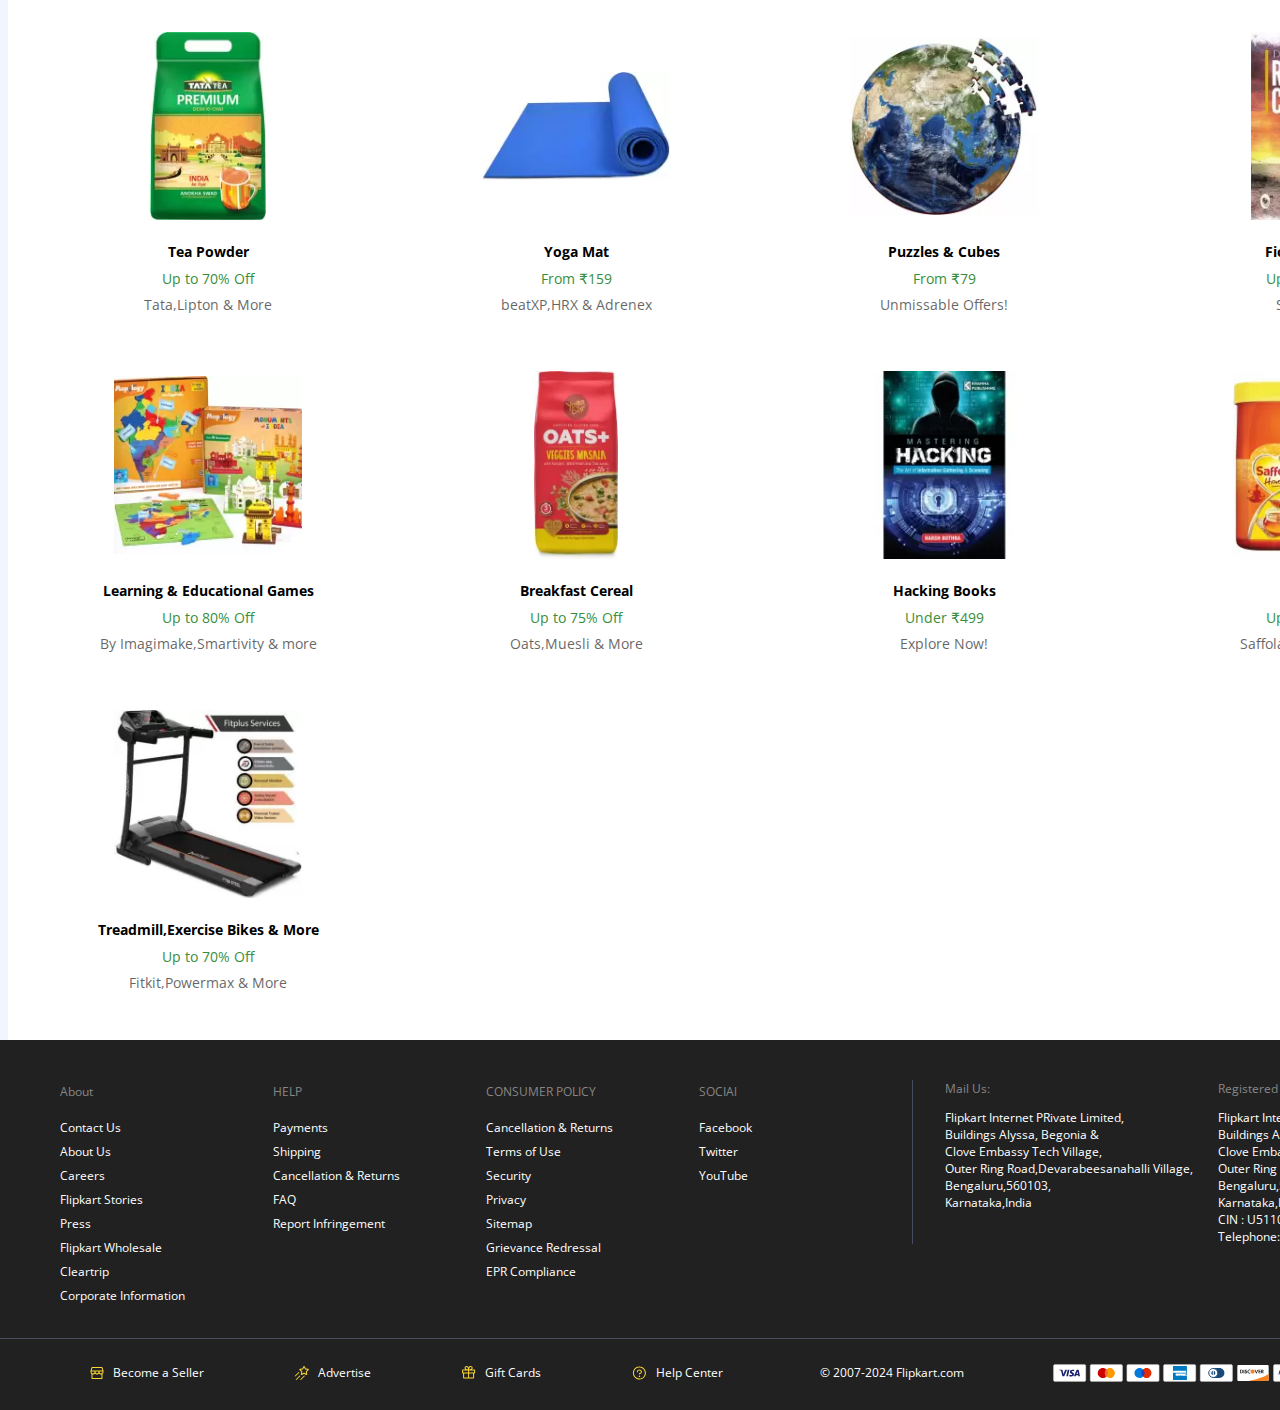
<file: Flipkart/best_of_beauty_food_toys.html>
<!DOCTYPE html>
<html lang="en">

<head>
    <meta charset="UTF-8">
    <meta name="viewport" content="width=device-width, initial-scale=1.0">
    <link rel="stylesheet" href="https://cdnjs.cloudflare.com/ajax/libs/font-awesome/6.5.1/css/all.min.css"
        integrity="sha512-DTOQO9RWCH3ppGqcWaEA1BIZOC6xxalwEsw9c2QQeAIftl+Vegovlnee1c9QX4TctnWMn13TZye+giMm8e2LwA=="
        crossorigin="anonymous" referrerpolicy="no-referrer" />
    <link rel="preconnect" href="https://fonts.googleapis.com">
    <link rel="preconnect" href="https://fonts.gstatic.com" crossorigin>
    <link href="https://fonts.googleapis.com/css2?family=Open+Sans:wght@500&display=swap" rel="stylesheet">
    <link href='https://unpkg.com/boxicons@2.1.4/css/boxicons.min.css' rel='stylesheet'>
    <title>Beauty Food Toys More Store Online - Buy Beauty Food Toys More Online at Best Price in India | Flipkart.com</title>
    <link rel="icon" href="image/icon2.png">
    <link rel="stylesheet" href="best_of_products.css">
</head>

<body>
    <div id="navbar">
        <div class="first-part"></div>
        <div id="second-part">
            <div class="mainIcon">
                <div>
                    <div class="mainIcon-first-part"><a href="index.html"><img src="image/logo2.png"></a></div>
                    <div class="mainIcon-second-part"><a>Explore</a href="#"><span>&nbsp;Plus</span><img
                            src="image/logo2_second.png" alt=""></div>
                </div>
            </div>
            <div class="search">
                <div class="search-template">
                    <input type="text" id="search-name" placeholder="Search for Products, Brands and More">
                    <div class="search-icon"><i class="fa-sharp fa-solid fa-magnifying-glass"></i></div>
                </div>
            </div>
            <div class="account">
                <div class="account-name">My Account</div>
                <i class="down-chevron fa-solid fa-chevron-down"></i>
            </div>
            <div class="seller">
                <span class="seller-title">Become a Seller</span>
            </div>
            <div class="More">
                <div class="More-name">More</div>
                <i class="down-chevron fa-solid fa-chevron-down"></i>
            </div>
            <div class="cart">
                <a href="#" id="cart-icon">
                    <i class="fa-solid fa-cart-flatbed-suitcase"></i>
                    <!-- <span class="cart-count">20</span> -->
                </a>
                <span class="cart-name">Cart</span>
            </div>
        </div>
        <div class="third-part"></div>
    </div>
    <div class="second-bar">
        <!-- <div class="second-bar-part">
            <span>Electronics</span>
            <i class="down-chevron fa-solid fa-chevron-down"></i>

        </div> -->
        <p>Electronics<i class="fa-solid fa-chevron-down"></i></p>
        <p>TVs & Appliances<i class="fa-solid fa-chevron-down"></i></p>
        <p>Men<i class="fa-solid fa-chevron-down"></i></p>
        <p>Women<i class="fa-solid fa-chevron-down"></i></p>
        <p>Baby & Kids<i class="fa-solid fa-chevron-down"></i></p>
        <p>Home & Furniture<i class="fa-solid fa-chevron-down"></i></p>
        <p>Sports,Books & More<i class="fa-solid fa-chevron-down"></i></p>
        <p>Flights</p>
        <p>Offer Zone</p>
    </div>
    <div class="third-bar">
        <div class="third-bar-parts">
            <div class="third-bar-part-one">
                <h1 class="heading">Beauty,Food,Toys & more</h1>
                <div class="number-products">25 Items</div>
            </div>
            <div class="third-bar-part-two">
                <div class="third-bar-part-two-label">
                    <img src="image/beauty_food_toys/img1.webp">
                    <div>Top Selling Stationery</div>
                    <div>From &#8377;49</div>
                    <div>Pens,Notebooks & more</div>
                </div>
                <div class="third-bar-part-two-label">
                    <img src="image/beauty_food_toys/img8.webp">
                    <div>Microphones</div>
                    <div>Up to 70% Off</div>
                    <div>Explore Now!</div>
                </div>
                <div class="third-bar-part-two-label">
                    <img src="image/beauty_food_toys/img3.webp">
                    <div>Dry Fruits</div>
                    <div>Up to 75% Off</div>
                    <div>Happilo,Farmley & More</div>
                </div>
                <div class="third-bar-part-two-label">
                    <img src="image/beauty_food_toys/img2.webp">
                    <div>Remote Control Toys</div>
                    <div>Up to 80% Off</div>
                    <div>Buy Now!</div>
                </div>
                <div class="third-bar-part-two-label">
                    <img src="image/beauty_food_toys/img4.webp">
                    <div>Geared Cycles</div>
                    <div>Up to 70% Off</div>
                    <div>Leather,Cradiac & more</div>
                </div>
                <div class="third-bar-part-two-label">
                    <img src="image/beauty_food_toys/img5.webp">
                    <div>Best of Action Toys</div>
                    <div>Up to 70% Off</div>
                    <div>Figurines,Battle Toys & more</div>
                </div>
                <div class="third-bar-part-two-label">
                    <img src="image/beauty_food_toys/img9.webp">
                    <div>Electric Cycle</div>
                    <div>Up to 40% Off</div>
                    <div>Nuze,Motovolt & more</div>
                </div>
                <div class="third-bar-part-two-label">
                    <img src="image/beauty_food_toys/img10.webp">
                    <div>Musical Keyboards</div>
                    <div>Up to 70% Off</div>
                    <div>Beston,Redbox & more</div>
                </div>
                <div class="third-bar-part-two-label">
                    <img src="image/beauty_food_toys/img19.webp">
                    <div>Musical Toys</div>
                    <div>Under &#8377;199</div>
                    <div>Top Rated</div>
                </div>
                <div class="third-bar-part-two-label">
                    <img src="image/beauty_food_toys/img11.webp">
                    <div>Non Geared Cyles</div>
                    <div>Up to 40% Off</div>
                    <div>Hercules,Hero & More</div>
                </div>
                <div class="third-bar-part-two-label">
                    <img src="image/beauty_food_toys/img7.webp">
                    <div>String Instruments</div>
                    <div>Up to 70% Off</div>
                    <div>Guitars,Ukuleles & More</div>
                </div>
                <div class="third-bar-part-two-label">
                    <img src="image/beauty_food_toys/img6.webp">
                    <div>Soft Toys</div>
                    <div>Up to 70% Off</div>
                    <div>Stuffed Toys,Plush Toys & more</div>
                </div>
                <div class="third-bar-part-two-label">
                    <img src="image/beauty_food_toys/img12.webp">
                    <div>Gym Essentials</div>
                    <div>From &#8377;139</div>
                    <div>Shop Now</div>
                </div>
                <div class="third-bar-part-two-label">
                    <img src="image/beauty_food_toys/img13.webp">
                    <div>Coffee Powder</div>
                    <div>Up to 80% Off</div>
                    <div>Nescafe,Continental & More</div>
                </div>
                <div class="third-bar-part-two-label">
                    <img src="image/beauty_food_toys/img14.webp">
                    <div>Self Help Books</div>
                    <div>Min 20% Off</div>
                    <div>Napoleon Hill,Joseph Murphy..</div>
                </div>
                <div class="third-bar-part-two-label">
                    <img src="image/beauty_food_toys/img17.webp">
                    <div>Academic Books</div>
                    <div>Under &#8377;299</div>
                    <div>Explore Now!</div>
                </div>
                <div class="third-bar-part-two-label">
                    <img src="image/beauty_food_toys/img15.webp">
                    <div>Tea Powder</div>
                    <div>Up to 70% Off</div>
                    <div>Tata,Lipton & More</div>
                </div>
                <div class="third-bar-part-two-label">
                    <img src="image/beauty_food_toys/img16.webp">
                    <div>Yoga Mat</div>
                    <div>From &#8377;159</div>
                    <div>beatXP,HRX & Adrenex</div>
                </div>
                <div class="third-bar-part-two-label">
                    <img src="image/beauty_food_toys/img18.webp">
                    <div>Puzzles & Cubes</div>
                    <div>From &#8377;79</div>
                    <div>Unmissable Offers!</div>
                </div>
                <div class="third-bar-part-two-label">
                    <img src="image/beauty_food_toys/img22.webp">
                    <div>Fiction Books</div>
                    <div>Up to 70% Off</div>
                    <div>Shop Now!</div>
                </div>
                <div class="third-bar-part-two-label">
                    <img src="image/beauty_food_toys/img20.webp">
                    <div>Learning & Educational Games</div>
                    <div>Up to 80% Off</div>
                    <div>By Imagimake,Smartivity & more</div>
                </div>
                <div class="third-bar-part-two-label">
                    <img src="image/beauty_food_toys/img25.webp">
                    <div>Breakfast Cereal</div>
                    <div>Up to 75% Off</div>
                    <div>Oats,Muesli & More</div>
                </div>
                <div class="third-bar-part-two-label">
                    <img src="image/beauty_food_toys/img24.webp">
                    <div>Hacking Books</div>
                    <div>Under &#8377;499</div>
                    <div>Explore Now!</div>
                </div>
                <div class="third-bar-part-two-label">
                    <img src="image/beauty_food_toys/img21.webp">
                    <div>Honey</div>
                    <div>Up to 75% Off</div>
                    <div>Saffola,Dabur & More</div>
                </div>
                <div class="third-bar-part-two-label">
                    <img src="image/beauty_food_toys/img23.webp">
                    <div>Treadmill,Exercise Bikes & More</div>
                    <div>Up to 70% Off</div>
                    <div>Fitkit,Powermax & More</div>
                </div>
            </div>
        </div>
    </div>
    <div class="bottom-navbar">
        <div class="bottom-navbar-first">
            <div class="bottom-navbar-first-part set-line-height">
                <div>About</div>
                <div>Contact Us</div>
                <div>About Us</div>
                <div>Careers</div>
                <div>Flipkart Stories</div>
                <div>Press</div>
                <div>Flipkart Wholesale</div>
                <div>Cleartrip</div>
                <div>Corporate Information</div>
            </div>
            <div class="bottom-navbar-first-part set-line-height">
                <div>HELP</div>
                <div>Payments</div>
                <div>Shipping</div>
                <div>Cancellation & Returns</div>
                <div>FAQ</div>
                <div>Report Infringement</div>
            </div>
            <div class="bottom-navbar-first-part set-line-height">
                <div>CONSUMER POLICY</div>
                <div>Cancellation & Returns</div>
                <div>Terms of Use</div>
                <div>Security</div>
                <div>Privacy</div>
                <div>Sitemap</div>
                <div>Grievance Redressal</div>
                <div>EPR Compliance</div>
            </div>
            <div class="bottom-navbar-first-part set-line-height">
                <div>SOCIAl</div>
                <div>Facebook</div>
                <div>Twitter</div>
                <div>YouTube</div>
            </div>
            <div class="bottom-navbar-first-part">
                <div>Mail Us:</div>
                <div>Flipkart Internet PRivate Limited,</div>
                <div>Buildings Alyssa, Begonia &</div>
                <div>Clove Embassy Tech Village,</div>
                <div>Outer Ring Road,Devarabeesanahalli Village,</div>
                <div>Bengaluru,560103,</div>
                <div>Karnataka,India</div>
            </div>
            <div class="bottom-navbar-first-part">
                <div>Registered Offfice Address:</div>
                <div>Flipkart Internet Private Limited,</div>
                <div>Buildings Alyssa,Begonia &</div>
                <div>Clove Embassy Tech Village,</div>
                <div>Outer Ring Road,Devarabeesanahalli Village,</div>
                <div>Bengaluru,560103,</div>
                <div>Karnataka,India</div>
                <div> CIN : U51109KA2012PTC066107</div>
                <div>Telephone: <span style="color:#2874F0;">044-45614700</span></div>
            </div>
        </div>
        <div class="bottom-navbar-second">
            <div>
                <img src="image/bottom_navbar/img1.svg">
                <span>Become a Seller</span>
            </div>
            <div>
                <img src="image/bottom_navbar/img2.svg">
                <span>Advertise</span>
            </div>
            <div>
                <img src="image/bottom_navbar/img3.svg">
                <span>Gift Cards</span>
            </div>
            <div>
                <img src="image/bottom_navbar/img4.svg">
                <span>Help Center</span>
            </div>
            <div>
                <span>&#169; 2007-2024 Flipkart.com</span>
            </div>
            <div>
                <img src="image/bottom_navbar/img.svg" alt="">
            </div>
        </div>
    </div>
</div>

</body>

</html>
</file>
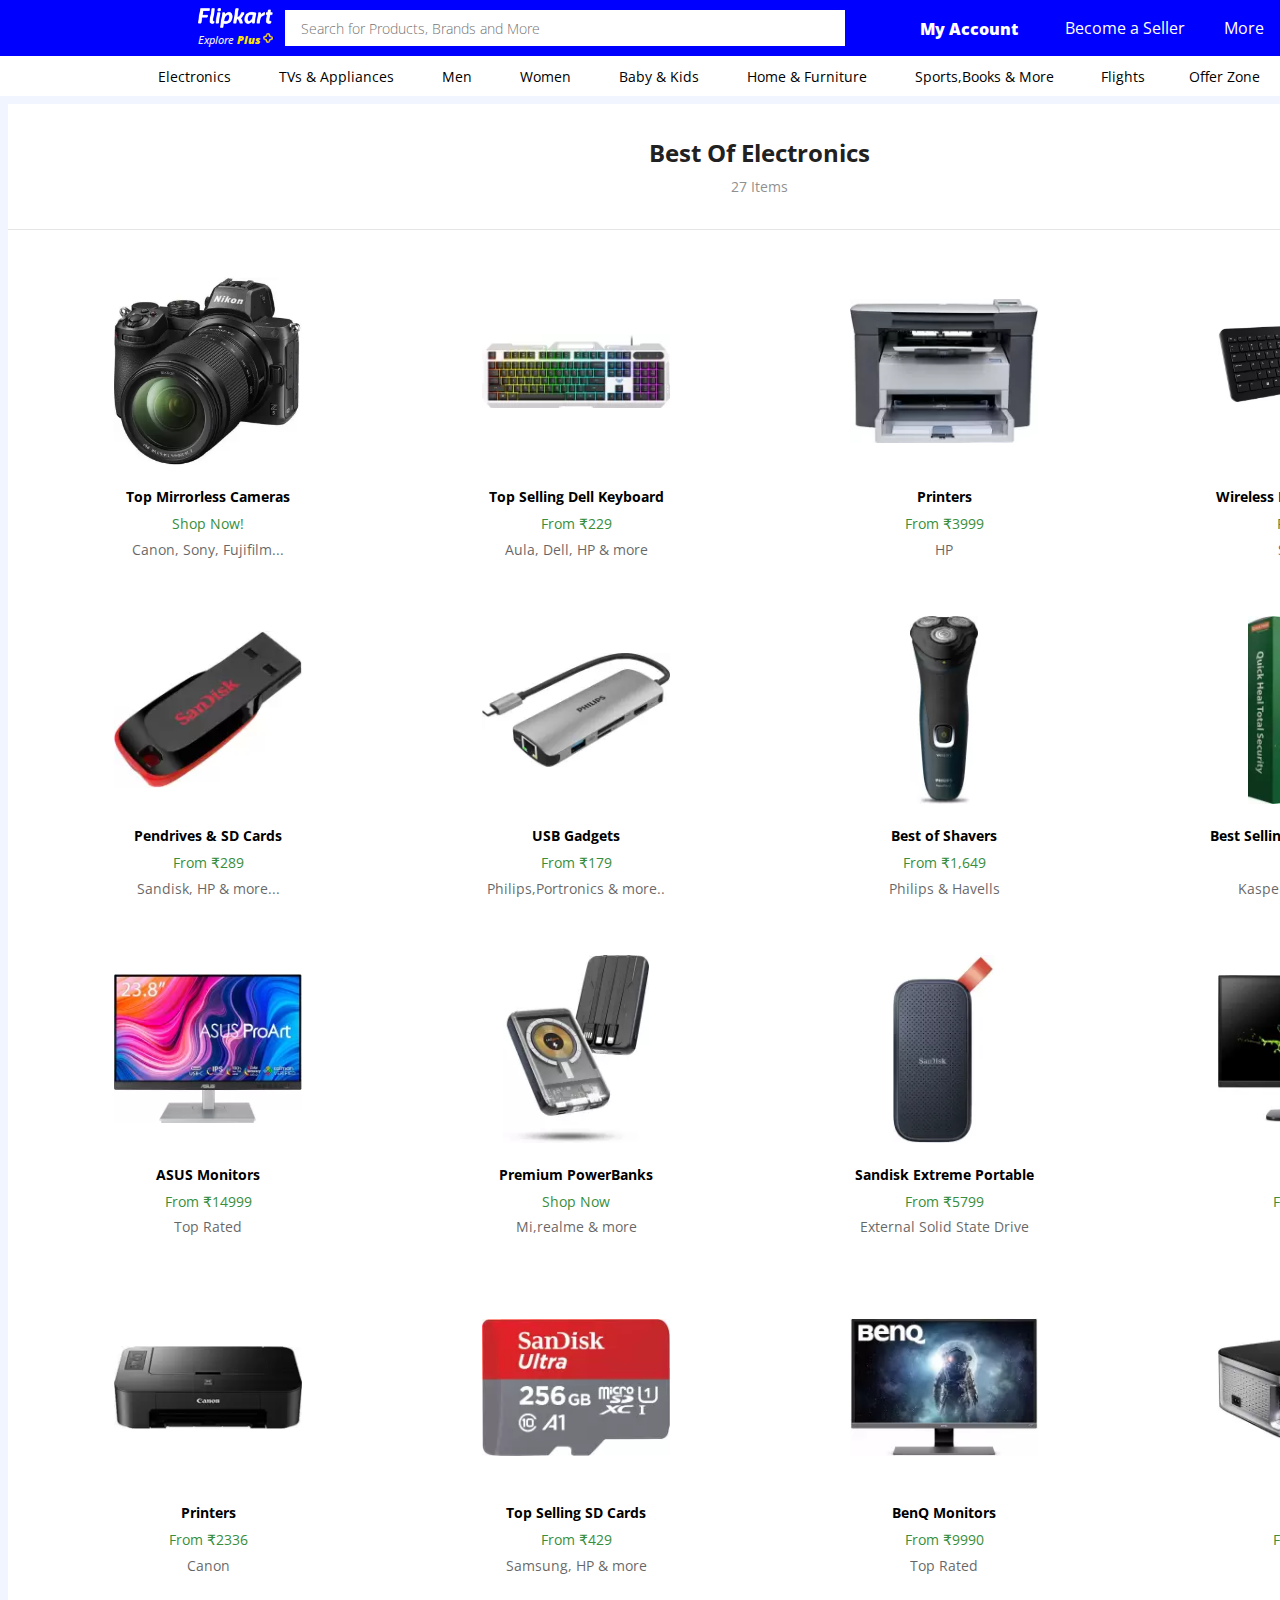
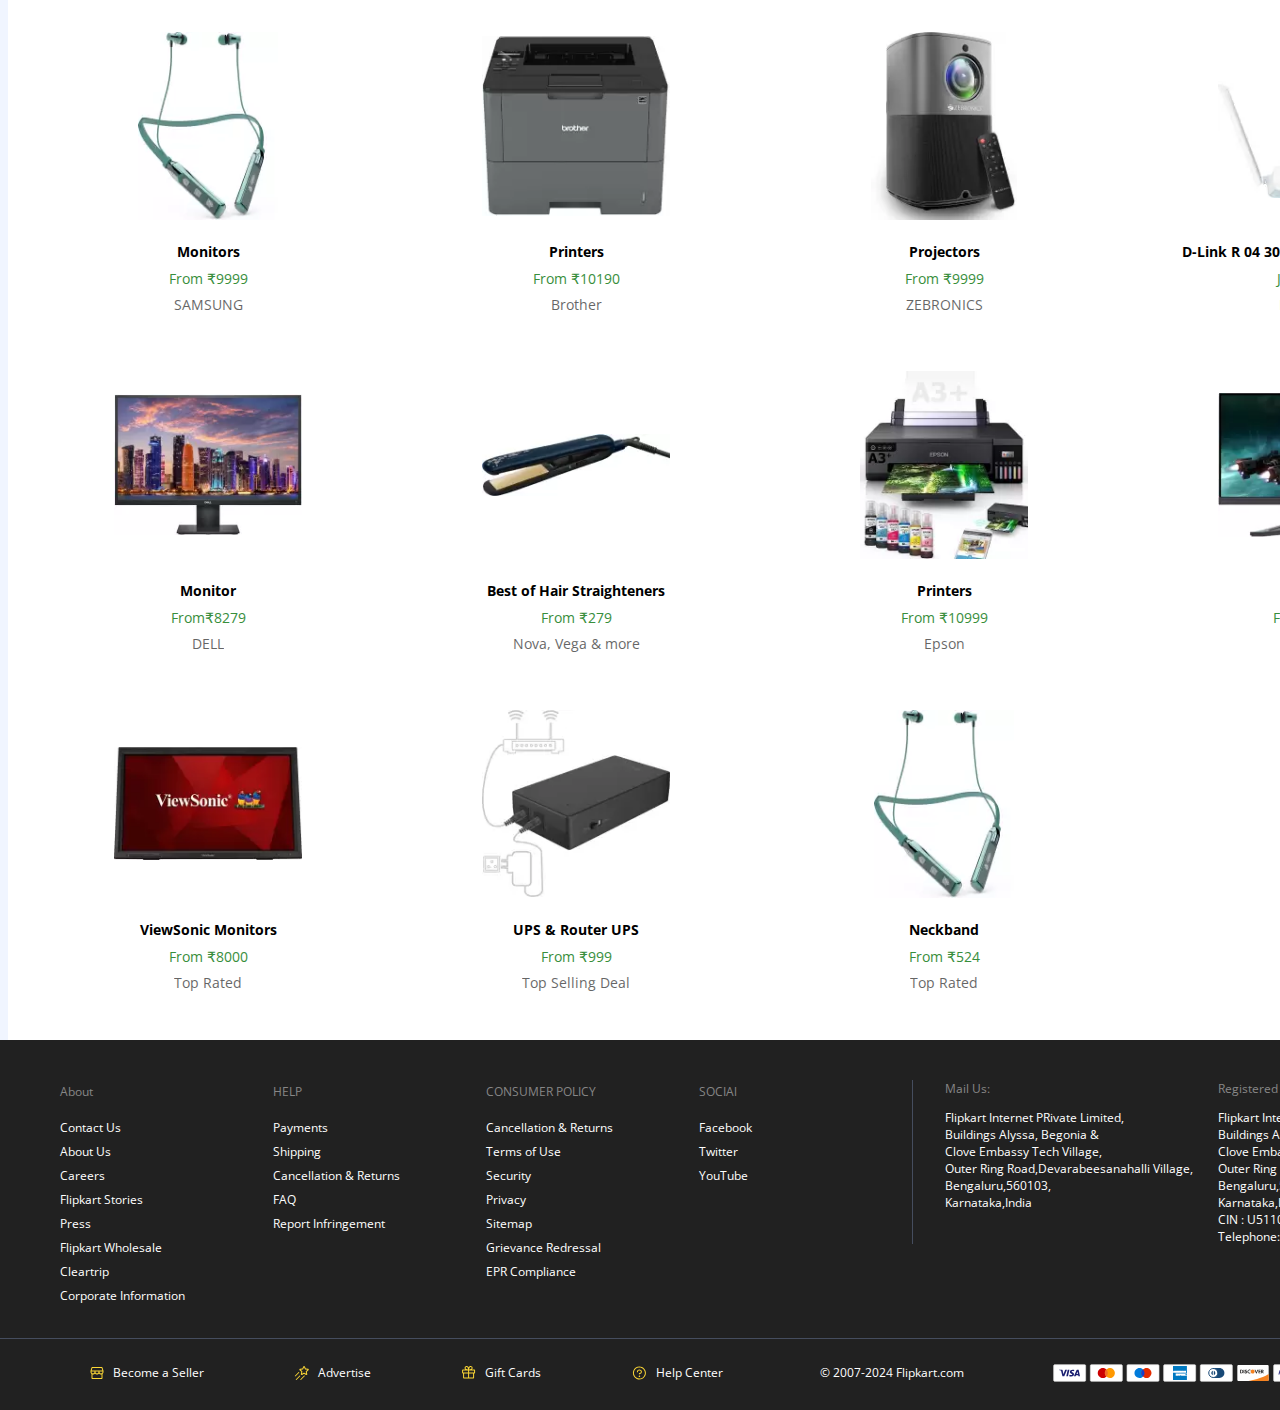
<file: Flipkart/best_of_electronics.html>
<!DOCTYPE html>
<html lang="en">

<head>
    <meta charset="UTF-8">
    <meta name="viewport" content="width=device-width, initial-scale=1.0">
    <link rel="stylesheet" href="https://cdnjs.cloudflare.com/ajax/libs/font-awesome/6.5.1/css/all.min.css"
        integrity="sha512-DTOQO9RWCH3ppGqcWaEA1BIZOC6xxalwEsw9c2QQeAIftl+Vegovlnee1c9QX4TctnWMn13TZye+giMm8e2LwA=="
        crossorigin="anonymous" referrerpolicy="no-referrer" />
    <link rel="preconnect" href="https://fonts.googleapis.com">
    <link rel="preconnect" href="https://fonts.gstatic.com" crossorigin>
    <link href="https://fonts.googleapis.com/css2?family=Open+Sans:wght@500&display=swap" rel="stylesheet">
    <link href='https://unpkg.com/boxicons@2.1.4/css/boxicons.min.css' rel='stylesheet'>
    <title>Content Store Online - Buy Content Online at Best Price in India | Flipkart.com</title>
    <link rel="icon" href="image/icon2.png">
    <link rel="stylesheet" href="best_of_products.css">
</head>

<body>
    <div id="navbar">
        <div class="first-part"></div>
        <div id="second-part">
            <div class="mainIcon">
                <div>
                    <div class="mainIcon-first-part"><a href="index.html"><img src="image/logo2.png"></a></div>
                    <div class="mainIcon-second-part"><a>Explore</a href="#"><span>&nbsp;Plus</span><img
                            src="image/logo2_second.png" alt=""></div>
                </div>
            </div>
            <div class="search">
                <div class="search-template">
                    <input type="text" id="search-name" placeholder="Search for Products, Brands and More">
                    <div class="search-icon"><i class="fa-sharp fa-solid fa-magnifying-glass"></i></div>
                </div>
            </div>
            <div class="account">
                <div class="account-name">My Account</div>
                <i class="down-chevron fa-solid fa-chevron-down"></i>
            </div>
            <div class="seller">
                <span class="seller-title">Become a Seller</span>
            </div>
            <div class="More">
                <div class="More-name">More</div>
                <i class="down-chevron fa-solid fa-chevron-down"></i>
            </div>
            <div class="cart">
                <a href="#" id="cart-icon">
                    <i class="fa-solid fa-cart-flatbed-suitcase"></i>
                    <!-- <span class="cart-count">20</span> -->
                </a>
                <span class="cart-name">Cart</span>
            </div>
        </div>
        <div class="third-part"></div>
    </div>
    <div class="second-bar">
        <!-- <div class="second-bar-part">
            <span>Electronics</span>
            <i class="down-chevron fa-solid fa-chevron-down"></i>

        </div> -->
        <p>Electronics<i class="fa-solid fa-chevron-down"></i></p>
        <p>TVs & Appliances<i class="fa-solid fa-chevron-down"></i></p>
        <p>Men<i class="fa-solid fa-chevron-down"></i></p>
        <p>Women<i class="fa-solid fa-chevron-down"></i></p>
        <p>Baby & Kids<i class="fa-solid fa-chevron-down"></i></p>
        <p>Home & Furniture<i class="fa-solid fa-chevron-down"></i></p>
        <p>Sports,Books & More<i class="fa-solid fa-chevron-down"></i></p>
        <p>Flights</p>
        <p>Offer Zone</p>
    </div>
    <div class="third-bar">
        <div class="third-bar-parts">
            <div class="third-bar-part-one">
                <h1 class="heading">Best Of Electronics</h1>
                <div class="number-products">27 Items</div>
            </div>
            <div class="third-bar-part-two">
                <div class="third-bar-part-two-label">
                    <img src="image/best_electronics/img1.webp">
                    <div>Top Mirrorless Cameras</div>
                    <div>Shop Now!</div>
                    <div>Canon, Sony, Fujifilm...</div>
                </div>
                <div class="third-bar-part-two-label">
                    <img src="image/best_electronics/img8.webp">
                    <div>Top Selling Dell Keyboard</div>
                    <div>From &#8377;229</div>
                    <div>Aula, Dell, HP & more</div>
                </div>
                <div class="third-bar-part-two-label">
                    <img src="image/best_electronics/img3.webp">
                    <div>Printers</div>
                    <div>From &#8377;3999</div>
                    <div>HP</div>
                </div>
                <div class="third-bar-part-two-label">
                    <img src="image/best_electronics/img2.webp">
                    <div>Wireless Mouse & Keyboard</div>
                    <div>From &#8377;169</div>
                    <div>Shop Now</div>
                </div>
                <div class="third-bar-part-two-label">
                    <img src="image/best_electronics/img4.webp">
                    <div>Pendrives & SD Cards</div>
                    <div>From &#8377;289</div>
                    <div>Sandisk, HP & more...</div>
                </div>
                <div class="third-bar-part-two-label">
                    <img src="image/best_electronics/img5.webp">
                    <div>USB Gadgets</div>
                    <div>From &#8377;179</div>
                    <div>Philips,Portronics & more..</div>
                </div>
                <div class="third-bar-part-two-label">
                    <img src="image/best_electronics/img9.webp">
                    <div>Best of Shavers</div>
                    <div>From &#8377;1,649</div>
                    <div>Philips & Havells</div>
                </div>
                <div class="third-bar-part-two-label">
                    <img src="image/best_electronics/img10.webp">
                    <div>Best Selling Security Software</div>
                    <div>From &#8377;29</div>
                    <div>Kasperky, Quickheal...</div>
                </div>
                <div class="third-bar-part-two-label">
                    <img src="image/best_electronics/img19.webp">
                    <div>ASUS Monitors</div>
                    <div>From &#8377;14999</div>
                    <div>Top Rated</div>
                </div>
                <div class="third-bar-part-two-label">
                    <img src="image/best_electronics/img11.webp">
                    <div>Premium PowerBanks</div>
                    <div>Shop Now</div>
                    <div>Mi,realme & more</div>
                </div>
                <div class="third-bar-part-two-label">
                    <img src="image/best_electronics/img7.webp">
                    <div>Sandisk Extreme Portable</div>
                    <div>From &#8377;5799</div>
                    <div>External Solid State Drive</div>
                </div>
                <div class="third-bar-part-two-label">
                    <img src="image/best_electronics/img6.webp">
                    <div>Monitors</div>
                    <div>From &#8377;6599</div>
                    <div>acer</div>
                </div>
                <div class="third-bar-part-two-label">
                    <img src="image/best_electronics/img12.webp">
                    <div>Printers</div>
                    <div>From &#8377;2336</div>
                    <div>Canon</div>
                </div>
                <div class="third-bar-part-two-label">
                    <img src="image/best_electronics/img13.webp">
                    <div>Top Selling SD Cards</div>
                    <div>From &#8377;429</div>
                    <div>Samsung, HP & more</div>
                </div>
                <div class="third-bar-part-two-label">
                    <img src="image/best_electronics/img14.webp">
                    <div>BenQ Monitors</div>
                    <div>From &#8377;9990</div>
                    <div>Top Rated</div>
                </div>
                <div class="third-bar-part-two-label">
                    <img src="image/best_electronics/img17.webp">
                    <div>Projector</div>
                    <div>From &#8377;6990</div>
                    <div>Egate</div>
                </div>
                <div class="third-bar-part-two-label">
                    <img src="image/best_electronics/img15.webp">
                    <div>Monitors</div>
                    <div>From &#8377;9999</div>
                    <div>SAMSUNG</div>
                </div>
                <div class="third-bar-part-two-label">
                    <img src="image/best_electronics/img16.webp">
                    <div>Printers</div>
                    <div>From &#8377;10190</div>
                    <div>Brother</div>
                </div>
                <div class="third-bar-part-two-label">
                    <img src="image/best_electronics/img18.webp">
                    <div>Projectors</div>
                    <div>From &#8377;9999</div>
                    <div>ZEBRONICS</div>
                </div>
                <div class="third-bar-part-two-label">
                    <img src="image/best_electronics/img22.webp">
                    <div>D-Link R 04 300 Mbps Wireless Router</div>
                    <div>Just &#8377;1429</div>
                    <div>Now &#8377;899</div>
                </div>
                <div class="third-bar-part-two-label">
                    <img src="image/best_electronics/img20.webp">
                    <div>Monitor</div>
                    <div>From&#8377;8279</div>
                    <div>DELL</div>
                </div>
                <div class="third-bar-part-two-label">
                    <img src="image/best_electronics/img25.webp">
                    <div>Best of Hair Straighteners</div>
                    <div>From &#8377;279</div>
                    <div>Nova, Vega & more</div>
                </div>
                <div class="third-bar-part-two-label">
                    <img src="image/best_electronics/img24.webp">
                    <div>Printers</div>
                    <div>From &#8377;10999</div>
                    <div>Epson</div>
                </div>
                <div class="third-bar-part-two-label">
                    <img src="image/best_electronics/img21.webp">
                    <div>Monitors</div>
                    <div>From &#8377;7949</div>
                    <div>Lenovo</div>
                </div>
                <div class="third-bar-part-two-label">
                    <img src="image/best_electronics/img26.webp">
                    <div>ViewSonic Monitors</div>
                    <div>From &#8377;8000</div>
                    <div>Top Rated</div>
                </div>
                <div class="third-bar-part-two-label">
                    <img src="image/best_electronics/img27.webp">
                    <div>UPS & Router UPS</div>
                    <div>From &#8377;999</div>
                    <div>Top Selling Deal</div>
                </div>
                <div class="third-bar-part-two-label">
                    <img src="image/best_electronics/img15.webp">
                    <div>Neckband</div>
                    <div>From &#8377;524</div>
                    <div>Top Rated</div>
                </div>
            </div>
        </div>
    </div>
    <div class="bottom-navbar">
        <div class="bottom-navbar-first">
            <div class="bottom-navbar-first-part set-line-height">
                <div>About</div>
                <div>Contact Us</div>
                <div>About Us</div>
                <div>Careers</div>
                <div>Flipkart Stories</div>
                <div>Press</div>
                <div>Flipkart Wholesale</div>
                <div>Cleartrip</div>
                <div>Corporate Information</div>
            </div>
            <div class="bottom-navbar-first-part set-line-height">
                <div>HELP</div>
                <div>Payments</div>
                <div>Shipping</div>
                <div>Cancellation & Returns</div>
                <div>FAQ</div>
                <div>Report Infringement</div>
            </div>
            <div class="bottom-navbar-first-part set-line-height">
                <div>CONSUMER POLICY</div>
                <div>Cancellation & Returns</div>
                <div>Terms of Use</div>
                <div>Security</div>
                <div>Privacy</div>
                <div>Sitemap</div>
                <div>Grievance Redressal</div>
                <div>EPR Compliance</div>
            </div>
            <div class="bottom-navbar-first-part set-line-height">
                <div>SOCIAl</div>
                <div>Facebook</div>
                <div>Twitter</div>
                <div>YouTube</div>
            </div>
            <div class="bottom-navbar-first-part">
                <div>Mail Us:</div>
                <div>Flipkart Internet PRivate Limited,</div>
                <div>Buildings Alyssa, Begonia &</div>
                <div>Clove Embassy Tech Village,</div>
                <div>Outer Ring Road,Devarabeesanahalli Village,</div>
                <div>Bengaluru,560103,</div>
                <div>Karnataka,India</div>
            </div>
            <div class="bottom-navbar-first-part">
                <div>Registered Offfice Address:</div>
                <div>Flipkart Internet Private Limited,</div>
                <div>Buildings Alyssa,Begonia &</div>
                <div>Clove Embassy Tech Village,</div>
                <div>Outer Ring Road,Devarabeesanahalli Village,</div>
                <div>Bengaluru,560103,</div>
                <div>Karnataka,India</div>
                <div> CIN : U51109KA2012PTC066107</div>
                <div>Telephone: <span style="color:#2874F0;">044-45614700</span></div>
            </div>
        </div>
        <div class="bottom-navbar-second">
            <div>
                <img src="image/bottom_navbar/img1.svg">
                <span>Become a Seller</span>
            </div>
            <div>
                <img src="image/bottom_navbar/img2.svg">
                <span>Advertise</span>
            </div>
            <div>
                <img src="image/bottom_navbar/img3.svg">
                <span>Gift Cards</span>
            </div>
            <div>
                <img src="image/bottom_navbar/img4.svg">
                <span>Help Center</span>
            </div>
            <div>
                <span>&#169; 2007-2024 Flipkart.com</span>
            </div>
            <div>
                <img src="image/bottom_navbar/img.svg" alt="">
            </div>
        </div>
    </div>
</div>

</body>

</html>
</file>
<file: Calculator/style.css>
*{
    margin:0px;
    padding:0px;
}
#calculator{
    width:25vw;
    height:30vw;
    background-color:#081b29;
    border-radius:10%;
}
#main{
    width: 100vw;
    height:100vh;
    display:flex;
    align-items: center;
    justify-content: center;
    background-image: url("image1.gif");
    background-size:cover;
    background-repeat:no-repeat;
}
#input{
    width:20vw;
    height:5vw;
    background-color: white;
    border-radius:10%;
    margin-left:2.5vw;
    margin-top:1.5vw;
    margin-bottom:1vw;
    font-size:2vw;
}
.row{
    display:flex;
    margin-left:2vw;
    margin-bottom:1.5vw;
}
.btn{
    margin-right:1.5vw;
    width:4.2vw;
    height:3vw;
    border-radius:15%;
    background-color:white;
    font-size:2vw;
    display:flex;
    align-items:center;
    justify-content: center;
    cursor:pointer;
}
</file>
<file: Flipkart/style.css>
*{
    margin:0;
    padding:0;
    box-sizing: border-box;
    font-family: 'Open Sans', sans-serif;
    /* scrollbar-width:none; */
}
body{
    background-color: #f0f5ff;
}
body::-webkit-scrollbar{
    display: none;
}
#container{
    width:100vw;
}
#navbar{
    position: sticky;
    top:0;
    z-index:99999;
    display:flex;
    width:100vw;
    height:4.2rem;
    background-color: white;
    padding:0.75rem 1.75rem;
    align-items: center;
}
.mainIcon{
    width:160px;
    height:43.2px;
    margin-right:2.25rem;
}
.search{
    width:45.68rem;
    height:43.2px;
    border-radius:8px;
    background-color: #f0f5ff;
    display: flex;
}
.search .search-icon{
    width:2.75rem;
    height:2.5rem;
    padding:0.5rem;
    padding-left:0.75rem;
    display:flex;
    justify-content: center;
    align-items: center;
}
.search .search-icon i{
    font-size:1.5rem;
}
.search input{
    flex-grow:1;
    border-radius: 8px;
    background-color: transparent;
    border:none;
    font-size:17px;
    outline:0 none;
    font-weight: 200;
}
.account{
    width:9.35rem;
    height:2.75rem;
    margin:0px 1.25rem;
    padding:0.5rem;
    display:flex;
    align-items: center;
    background-color: transparent;
    /* justify-content:center; */
}
.account-icon{
    font-size:1.5rem;
    margin-right:0.5rem;
}
.account-name{
    font-size: 20px;
}
.account-down {
    font-size:0.75rem;
    margin-left:0.5rem;
    /* transform:rotate(180deg);
    transition:transform 0.5s linear; */
}
.cart{
    width:4rem;
    height:1.75rem;
    padding:0px 1.25rem;
    display:flex;
    box-sizing: content-box;
}
#cart-icon{
    width:2rem;
    height:1.75rem;
    display:flex;
    align-items: center;
    padding-right:8px;
}
#cart-icon i{
    font-size:1.2rem;
    margin-right:8px;
}
.cart-name{
    display:flex;
    align-items:center;
    font-size:1rem;
}
.cart-count{
    position: absolute;
    width:18px;
    height:18px;
    font-size:12px;
    background-color:#ff6161;
    color:#f0f0f0;
    border-radius:50%;
    left:5px;
    bottom:2px;
}
.seller{
    width:12.2rem;
    height:1.5rem;
    display: flex;
    align-items: center;
    padding:0px 1.25rem;
}
.seller-box{
    font-size:1.5rem;
    margin-right:8px;
}
.seller-title{
    font-size:1rem;
    height:1.5rem;
    display: flex;
    align-items: center;
}
.threedots{
    flex-grow:1;
    display:flex;
    justify-content: center;
    align-items: center;
}
.threedots button{
    display:flex;
    justify-content: center;
    align-items: center;
    width:2.5rem;
    height:2.5rem;
    background-color:transparent;
    border:none;
}
.threedots button i{
    font-size:2rem;
}
.threedots button:hover{
    background-color:#f0f0f0;
    border:1px solid #f0f0f0;
    border-radius:20%;
}
.account:hover{
    background-color:#f0f0f0;
    border:1px solid #f0f0f0;
    border-radius:10%;
}
.account:hover .account-down{
    transform:rotate(180deg);
    transition:transform .3s ease-in-out;
}
#second-bar{
    background-color:white;
    width:94rem;
    height:8rem;
    margin:0.5rem 1rem;
    padding:0 8.5rem;
    display:flex;
    align-items: center;
}
#second-bar a {
    text-decoration: none;
}
#second-bar a p{
    color:black;
    display:flex;
    flex-wrap: nowrap;
    align-items: center;
    font-size:0.875rem;
}

#second-bar a{
    display:flex;
    flex-direction: column;
    align-items: center;
}
#second-bar a img{
    width:4rem;
    height:4rem;
  margin-bottom:0.75rem;
}

#second-bar a p i{
    margin-left:0.3rem;
    font-size:0.8rem;
    
}
.img-Title-one{
    width:8.125rem;
    height:7.875rem;
    padding:1rem;
    padding-left:1.5rem;
}
.img-Title-two,.img-Title-three{
    width:7.625rem;
    height:7.875rem;
    padding:1rem;
}
.img-Title-four{
    width:7.71rem;
    height:7.875rem;
    padding:1rem;
}
.img-Title-five{
    width:10.36rem;
    height:7.875rem;
    padding:1rem;
}
.img-Title-six,.img-Title-seven{
    width:7.625rem;
    height:7.875rem;
    padding:1rem;
}
.img-Title-eight{
    width:11.71rem;
    height:7.875rem;
    padding:1rem;
}
.img-Title-nine{
    width:9.56rem;
    height:7.875rem;
    padding:1rem;
    padding-left:1.5rem;
}
#Third-bar{
    background-color:white;
    width:94rem;
    height:15.62rem;
    margin:1rem;
    display:flex;
    align-items: center;
}
.size{
    width:100%;
    height:15.62rem;
}
.indicators-size{
    width:7px !important;
    height:7px !important;
    border-radius:100% !important;
}
.background-effect{
    width:3rem !important;
    height:0.62rem !important;
    background-color:#28242433;
    padding:2px 6px !important;
    display: flex;
    align-items:center;
    position:absolute;
    left:31rem;
}
#forth-bar{
    width:94rem;
    height:8.125rem;
    margin:0.75rem 1rem;
    /* overflow: hidden; */
}
#forth-bar img{
    width:100%;
}
#fifth-bar,#sixth-bar{
    background-color:white;
    width:94rem;
    height:21.5rem;
    margin:1rem;
    display:flex;
    flex-direction: column;
} 
#fifth-bar-heading,#sixth-bar-heading{
    font-size:1.25rem;
    width:100%;
    height:5rem;
    padding:1rem;
    display: flex;
    justify-content: space-between;
    align-items: center;
}
.right-chevron{
    border-radius:50%;
    background-color: blue;
    width:1.5rem;
    height:1.5rem;
    display: flex;
    justify-content: center;
    align-items: center;
}
.right-chevron i{
    color:white;
    font-size:1rem;
}
.all-products{
    height:16.5rem;
    padding:0px 0.25rem 0.75rem; 
    display: flex;
}
.products-price-img{
    width:12.5rem;
    height:15.75rem;
    padding:0.375rem;
    border:1px solid #e0e0e0;
    border-radius:0.25rem;
    margin:0rem 0.5rem;
}
.products-price-img:nth-of-type(1){
    margin-left:0.25rem;
}
.products-img{
    width:11.75rem;
    height:11.75rem;
    object-fit: contain;
    padding:6px;
    cursor: pointer;
}
.products-img:hover{
    padding:0;
 
}
.products-title{
    width:11.75rem;
    height:3.25rem;
    padding:0.75rem 0 0;
    display:flex;
    flex-direction:column;
    justify-content: center;
}
.products-title div{
    font-size:0.8rem;
    text-align: center;
}
.products-title div:nth-of-type(2){
    font-weight: bold;
}
.bottom-bar-1{
    width:96rem;
    height:39.75rem;
    background-color:#f5f5f5;
    padding:1.5rem;
    color:#565656;
    line-height:1.5;
}
.bottom-bar-1-tittle1{
    padding:0.8rem 0;
    margin:0.8rem 0 0;
    font-size:1rem;
}
.allContent1-bottom-bar-1{
    margin:0.25rem 0;
    display:flex;
    flex-wrap: wrap;
}
.allContent1-bottom-bar-1 div:nth-of-type(1){
    margin-right:0.25rem;
    font-size:0.875rem;
    color:#565656;
    text-transform: uppercase;

}
.allContent1-bottom-bar-1 a{
    padding:0 0.3125rem;
    text-decoration: none;
    font-size:0.75rem;
    color:#565656;
    border-right:1px solid #333;
}
.allContent1-bottom-bar-1 a:nth-last-child(1){
    border:none;
}
.bottom-bar-2{
    width:96rem;
    /* height:105.125rem; */
    background-color:#f5f5f5;
    padding:1.875rem;
}
.bottom-bar-2-title1{
    color:#878787;
    font-size:16px;
    margin-bottom:0.625rem;
}
.part div{
    font-size:0.75rem;
    color:#878787;
}
.bottom-navbar{
    width:96rem;
    height:20rem;
    background-color:black;
}
.bottom-navbar-first{
    height:13.2rem;
    padding:2.5rem 3.75rem 0;
    display:grid;
    grid-template-columns:12.0625rem 12.0625rem 12.0625rem 12.0625rem 17.9rem 15.875rem;
    column-gap:1.25rem;
}
.bottom-navbar-first-part{
    height:10.7rem;
}
.bottom-navbar-first-part div{
    color:#fff;
    font-size:12px;
    cursor:pointer;

}

.bottom-navbar-first-part div:nth-of-type(1){
   margin-bottom:0.75rem;
   color:#878787;
}
.bottom-navbar-first-part:nth-of-type(5){
    border-left:1px solid white;
    padding-left:2rem;
}
.bottom-navbar-second{
    width:96rem;
    height:4.3rem;
    margin-top:2.5rem;
    padding:1.5625rem 0;
    border-top:1px solid #454d5e;
    display:flex;
    justify-content: space-evenly;
}
.bottom-navbar-second div span{
    color:white;
    font-size:0.75rem;
    margin-left:0.5rem;
}
.bottom-navbar-second div{
    display:flex;
    align-items: center;
    line-height: 18px;
    cursor:pointer;
}
</file>
<file: Traffic Light/style.css>
body{
    margin:0;
    padding:0;
    display:flex;
    justify-content: center;
    align-items: center;
    height:100vh;
}
#main{
    height:80vh;
    width:50vw;
    background-color: #081b29;
    display: flex;
    flex-direction: column;
    align-items: center;
    padding-top:3rem;
}
#light{
    width:6rem;
    height:14rem;
    background-color: black;
    border-radius: 0.5rem;
    display: flex;
    flex-direction: column;
    align-items: center;
    justify-content: space-evenly;
}
#stick{
    width:1.2rem;
    height: 14rem;
    background-color: black;
}
.light-part{
    width: 3rem;
    height:3rem;
    border-radius:100%;
    background-color: #081b29;
    /* opacity: 0.3; */
    
}
#showTime{
    width:4rem;
    height:3rem;
    background-color: black;
    display:flex;
    justify-content: center;
    align-items: center;
    font-size:2rem;
    color:white;
}
.btn i{
    font-size:3.5rem;
}
.btn{
    border:1pd solid white;
    border-radius: 100%;
    width:4rem;
    height:4rem;
    background-color: white;
    margin-top:1.5rem;
    display:flex;
    justify-content: center;
    align-items: center;
}
.btn-reset{
    display: none;
}
.btn-start{
    display: none;
}
.addGreen{
    background-color: darkgreen;
    box-shadow: 1px 1px 10px Green,1px 1px 15px Green,1px 1px 20px Green,1px 1px 25px Green,1px 1px 30px Green,1px 1px 35px Green,1px 1px 40px Green ;
}
.addRed{
    background-color: Red;
    box-shadow: 1px 1px 10px red,1px 1px 15px red,1px 1px 20px red,1px 1px 25px red,1px 1px 30px red,1px 1px 35px red,1px 1px 40px red ;
}
.addYellow{
    background-color: yellow;
    box-shadow: 1px 1px 10px yellow,1px 1px 15px yellow,1px 1px 20px yellow,1px 1px 25px yellow,1px 1px 30px yellow,1px 1px 35px yellow,1px 1px 40px yellow ;
}
</file>
<file: Flipkart/best_of_products.css>
*{
    margin:0;
    padding:0;
    box-sizing: border-box;
    font-family: 'Open Sans', sans-serif;
    /* scrollbar-width:none; */
}
body{
    margin:0;
    padding:0;
    background-color: #f0f5ff;
}
#navbar{
    position: sticky;
    top:0;
    z-index:99999;
    width:94.94rem;;
    height:3.5rem;
    background-color: blue;
    display: grid;
    grid-template-columns: 7.75rem 78rem 7.75rem;
    color:white;
}
.first-part,#second-part,.third-part{
    height:3.5rem;
}
#navbar #second-part{
    margin:0px 0.75rem;
    display: flex;
    align-items: center;
}
.mainIcon{
    min-width:137px;
    height:56px;
    display:flex;
    justify-content: flex-end;
    align-items: center;
    box-sizing: border-box;
}
.mainIcon div:nth-of-type(1){
    width:4.6875rem;
    cursor: pointer;
}
.mainIcon-first-part a img{
    height:1.25rem;
}
.mainIcon-second-part{
    font-size:11px;
    height: 1rem;
    color:#f0f0f0;
    margin-top:-1px;
    font-style: italic;
    font-weight: 500;
    display: flex;
}
.mainIcon-second-part:hover{
    text-decoration:underline;
}
.mainIcon-second-part span{
    color:#FFE500;
    text-decoration:none;
    margin-right:2px;
    font-weight: 800;
}
.mainIcon-second-part img{
    height:10px;
    margin-top: 1px;
    width: 10px;
}
.search{
    background-color: blue;
    min-width:38.38rem;
    height:3.5rem;
    margin-left:0.75rem;
    display: flex;
    align-items: center;
    box-sizing: border-box;
}
.search-template{

    width:560px;
    height: 2.25rem;
    display: flex;
    align-items: center;
    background-color:white;
    
}
.search .search-icon{
    width:2.60rem;
    /* height:2.25rem; */
    padding:0.5rem;
    padding-left:0.75rem;
    display:flex;
    justify-content: center;
    align-items: center;
    font-size:1.25rem;
    color:blue;
}
.search input{
    min-width:32.56rem;
    background-color: transparent;
    border:none;
    font-size:14px;
    outline:0 none;
    font-weight: 200;
    padding:0 1rem;
    height:2.25rem;
    box-sizing:border-box;
}
.account{
    width: 6.80rem;
    height:3.5rem;
    margin:0px 1.25rem;
    display:flex;
    align-items: center;
    background-color: transparent;
    justify-content:center;
    /* box-sizing: content-box; */
}
.account-name{
    font-size: 1rem;
    font-weight: 800;
    height:20px;
}
.down-chevron {
    font-size:0.5rem;
    margin-top:1px;
    margin-left:0.5rem;
    /* transform:rotate(180deg);
    transition:transform 0.5s linear; */
}
.seller{
    width:155px;
    height:3.5rem;
    display: flex;
    align-items: center;
    justify-content: center;
}
.seller-title{
    font-size:1rem;
}
.More{
    width:3.1rem;
    margin:0px 1.25rem;
    display:flex;
    align-items: center;
    background-color: transparent;
    justify-content:center;
}
.cart{
    width:3.8rem;
    margin:0px auto;
    display:flex;
    align-items: center;
    justify-content: center;
}
#cart-icon{
    width:1rem;
    height:1.75rem;
    display:flex;
    align-items: center;
    margin:0 0.5rem;
}
#cart-icon i{
    font-size:1rem;
    color:white;
}
.cart-name{
    display:flex;
    align-items:center;
    font-size:1rem;
}
.account:hover .account-down{
    transform:rotate(180deg);
    transition:transform .3s ease-in-out;
}
/* .cart-count{
    position: absolute;
    width:18px;
    height:18px;
    font-size:12px;
    background-color:#ff6161;
    color:#f0f0f0;
    border-radius:50%;
    left:5px;
    bottom:2px;
} */
.second-bar{
    background-color:white;
    width:94.93rem;
    height:2.5rem;
    padding:0 8.5rem;

    display:flex;
    align-items: center;
}
.second-bar p{
    color:black;
    display:flex;
    flex-wrap: nowrap;
    align-items: center;
    font-size:0.875rem;
    padding:0px 1.35rem;
    justify-content: center;
}

.second-bar p i{
    margin-left:0.3rem;
    font-size:0.5rem;
}
.third-bar{
    width:94.93rem;
    height:159rem;
    padding:0.5rem;
    background-color: transparent;
}
.third-bar-parts{
    width:93.93rem;
    height:159rem;
    background-color: white;
}
.third-bar-part-one{
    height:7.875rem;
    padding:2rem;
    color:#212121;
    border-bottom:1px solid rgba(0,0,0,.1);
}
.heading{
    text-align: center;
    font-size:1.5rem;
}
.number-products{
    text-align: center;
    margin-top:0.5rem;
    opacity: 0.5;
    font-size:14px;
}
.third-bar-part-two{
    height:150.1rem;
    padding:1rem;
   display: grid;
   grid-template-columns: auto auto auto auto;
}
.third-bar-part-two-label{
    width:23rem;
    height:21.175rem;
    padding:25px 15px;
    display: flex;
    flex-direction: column;
    align-items: center;
}
.third-bar-part-two img{
    width:12.5rem;
    height:12.5rem;
    padding:6px;
    object-fit: contain;
}
.third-bar-part-two img:hover{
    padding:0;
}
.third-bar-part-two-label div:nth-of-type(1){
    font-weight: bold;
    font-size:14px;
    margin-top:1rem;
}
.third-bar-part-two-label div:nth-of-type(2){
    font-size:14px;
    color: #388e3c;
    padding-top:0.5rem;
}
.third-bar-part-two-label div:nth-of-type(3){
    font-size:14px;
    padding-top:0.43rem;
    opacity: 0.6;
}
.bottom-navbar{
    width:94.93rem;
    height:23.125rem;
    background-color:#212121;;
}
.bottom-navbar-first{
    height:16.1125rem;
    padding:2.5rem 3.75rem 0;
    display:grid;
    grid-template-columns:12.0625rem 12.0625rem 12.0625rem 12.0625rem 17.9rem 15.875rem;
    column-gap:1.25rem;
}
.bottom-navbar-first-part{
    height:10.25rem;
}
.bottom-navbar-first-part div{
    color:#fff;
    font-size:12px;
    cursor:pointer;
} 
.set-line-height div{
    line-height: 2;
}

.bottom-navbar-first-part div:nth-of-type(1){
   margin-bottom:0.75rem;
   color:#878787;
}
.bottom-navbar-first-part:nth-of-type(5){
    border-left:1px solid #454d5e;
    padding-left:2rem;
}
.bottom-navbar-second{
    width:94.93rem;
    height:4.3rem;
    margin-top:2.5rem;
    padding:1.5625rem 0;
    border-top:1px solid #454d5e;
    display:flex;
    justify-content: space-evenly;
}
.bottom-navbar-second div span{
    color:white;
    font-size:0.75rem;
    margin-left:0.5rem;
}
.bottom-navbar-second div{
    display:flex;
    align-items: center;
    line-height: 18px;
    cursor:pointer;
}
</file>
